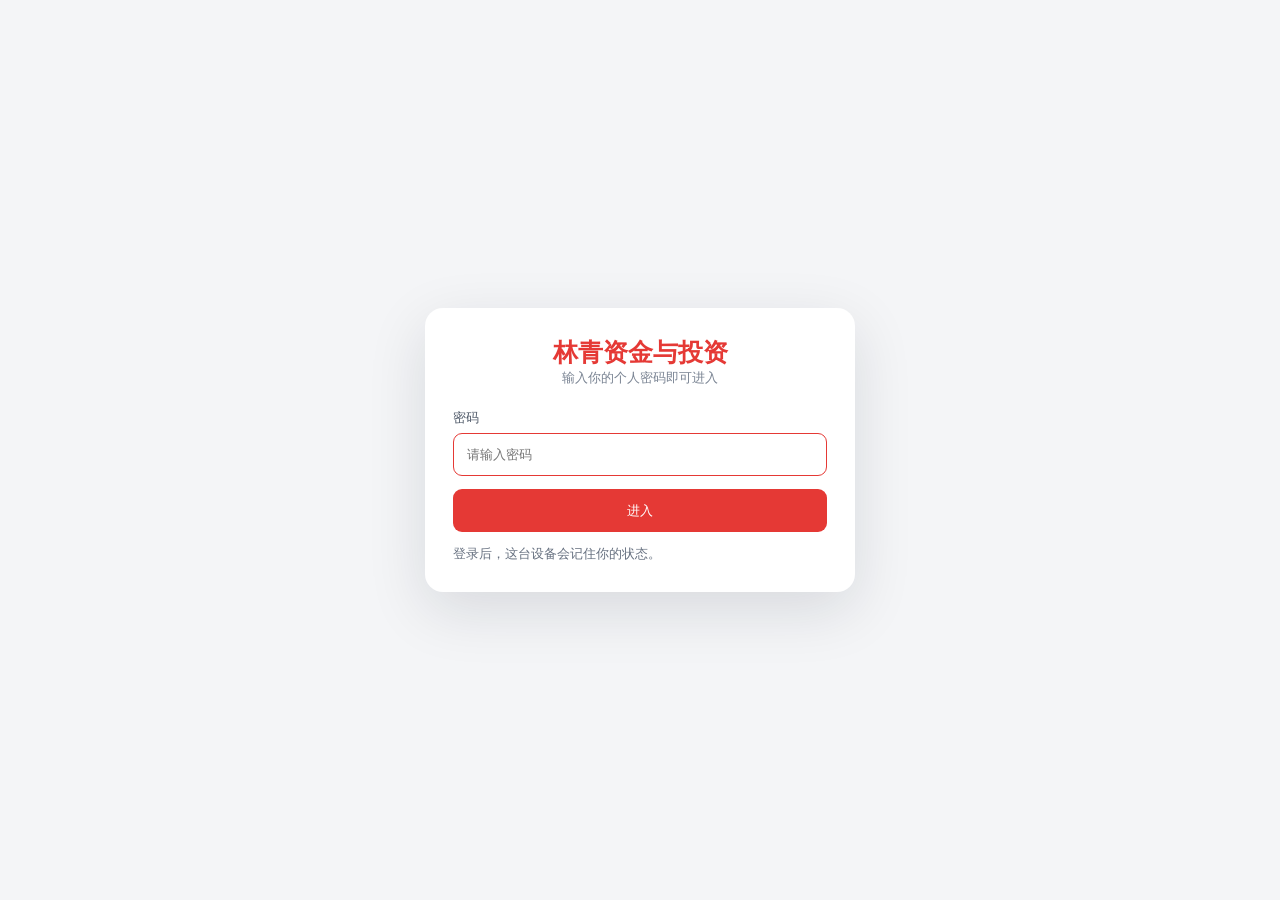
<file: finance.html>
<!DOCTYPE html>
<html lang="zh-CN">
<head>
  <meta name="apple-mobile-web-app-capable" content="yes">
  <meta name="apple-mobile-web-app-status-bar-style" content="default">
  <meta name="apple-mobile-web-app-title" content="资金与投资">
  <meta name="theme-color" content="#e53935">
  <link rel="manifest" href="finance-manifest.webmanifest?v=20260717-28">
  <link rel="icon" href="app-icon.svg" type="image/svg+xml">
  <link rel="apple-touch-icon" href="app-icon.svg">
  <meta charset="UTF-8">
  <meta name="viewport" content="width=device-width, initial-scale=1.0">
  <title>林青资金与投资管理系统</title>
  <link rel="stylesheet" href="style.css?v=20260717-28">
  <link rel="stylesheet" href="finance-system.css?v=20260723-4">
  <link rel="stylesheet" href="supabase-auth.css?v=20260722-1">
</head>
<body class="auth-pending">
  <section id="auth-gate" class="auth-gate" aria-live="polite">
    <div id="auth-card" class="auth-card"><p>正在打开密码入口…</p></div>
  </section>
  <div class="app-shell">
    <header class="topbar">
      <div class="topbar-main">
        <button id="back-button" class="back-button hidden" type="button" aria-label="返回">‹</button>

        <div class="brand-block">
          <h1 id="page-title">林青投资系统</h1>
          <p class="subtitle" id="page-subtitle">打开网页就能查看持仓、现金、计划和下一步动作。</p>
        </div>
        <p class="sync-status sync-status-checking" id="sync-status">检查同步...</p>
      </div>

      <div class="finance-topbar-actions">
        <button id="reset-data-btn" class="topbar-reset" type="button">重置</button>
      </div>
    </header>

    <nav id="finance-module-tabs" class="finance-module-tabs" aria-label="模块页签" hidden></nav>

    <main class="page-content">
      <section id="home-view" class="view is-active">
        <div id="account-list" class="account-stack"></div>
      </section>

      <section id="detail-view" class="view">
        <div id="detail-content"></div>
      </section>

      <section id="funds-view" class="view">
        <div id="funds-content"></div>
      </section>

      <section id="finance-system-view" class="view finance-system-view" aria-live="polite">
        <div id="finance-system-content"></div>
      </section>
    </main>

    <button id="finance-quick-add" class="finance-floating-add" type="button" hidden>＋ 快速记账</button>

    <div class="finance-legacy-nav-bridge" aria-hidden="true">
      <button type="button" data-quick-target="holdings" tabindex="-1"></button>
      <button type="button" data-quick-target="plans" tabindex="-1"></button>
    </div>

    <nav class="quick-actions finance-main-nav" aria-label="资金与投资管理导航">
      <button type="button" data-primary-section="overview"><span>◫</span>总览</button>
      <button type="button" data-primary-section="dreams"><span>♧</span>花园</button>
      <button type="button" data-primary-section="investment"><span>▤</span>股票交易</button>
      <button type="button" data-primary-section="settings"><span>⚙</span>设置</button>
    </nav>
  </div>

  <script src="supabase-auth.js?v=20260722-5"></script>
  <script src="data.js?v=20260723-1"></script>
  <script src="trade-board.js?v=20260723-1"></script>
  <script src="finance-system.js?v=20260723-5"></script>
</body>
</html>
</file>
<file: style.css>
:root {
  --red: #e53935;
  --red-dark: #cf2f2b;
  --red-soft: #fff1f0;
  --green: #169b62;
  --green-soft: #edf8f2;
  --blue: #3276c8;
  --ink: #202124;
  --muted: #8b8f97;
  --line: #eceef1;
  --line-strong: #dfe2e6;
  --soft: #f6f7f8;
  --surface: #fff;
  --summary-label-size: 11px;
  --summary-value-size: 17px;
}

* { box-sizing: border-box; }
html { color-scheme: light; scroll-behavior: smooth; }
body {
  margin: 0;
  min-width: 320px;
  min-height: 100vh;
  color: var(--ink);
  background: #f3f4f5;
  font-family: "PingFang SC", "Microsoft YaHei", "Noto Sans SC", sans-serif;
  font-size: 13px;
  line-height: 1.35;
  -webkit-tap-highlight-color: transparent;
}
button, input, select, textarea { font: inherit; }
button { color: inherit; cursor: pointer; }
input, select, textarea { color: var(--ink); background: #fff; }
input:focus, select:focus, textarea:focus { outline: none; border-color: var(--red) !important; }

.app-shell { width: min(100%, 980px); min-height: 100vh; margin: 0 auto; padding-bottom: calc(62px + env(safe-area-inset-bottom)); background: #fff; }
.topbar {
  position: sticky;
  top: 0;
  z-index: 50;
  display: flex;
  align-items: center;
  min-height: 54px;
  padding: calc(6px + env(safe-area-inset-top)) 12px 6px;
  color: #fff;
  background: var(--red);
}
.topbar-main { display: flex; align-items: center; justify-content: center; width: 100%; min-width: 0; }
.brand-block { min-width: 0; text-align: center; }
#page-title { margin: 0; font-size: 17px; line-height: 1.2; font-weight: 650; }
.subtitle { margin: 2px 0 0; overflow: hidden; color: rgba(255,255,255,.78); font-size: 10px; text-overflow: ellipsis; white-space: nowrap; }
.back-button, .topbar-reset {
  position: absolute;
  border: 0;
  color: #fff;
  background: transparent;
}
.back-button { left: 8px; top: calc(5px + env(safe-area-inset-top)); padding: 0 8px; font-size: 34px; font-weight: 300; line-height: 40px; }
.topbar-reset { right: 10px; top: calc(8px + env(safe-area-inset-top)); padding: 8px 2px; font-size: 12px; }
.sync-status { position: absolute; left: 10px; bottom: 3px; margin: 0; max-width: 90px; overflow: hidden; color: rgba(255,255,255,.7); font-size: 9px; text-overflow: ellipsis; white-space: nowrap; }
.view { display: none; }
.view.is-active { display: block; }

.dashboard-summary { scroll-margin-top: 60px; border-bottom: 8px solid #f3f4f5; background: #fff; }
.summary-title-row { display: flex; align-items: center; justify-content: space-between; height: 36px; padding: 0 12px; border-bottom: 1px solid var(--line); }
.summary-title-row div { display: flex; align-items: baseline; gap: 8px; }
.summary-title-row strong { font-size: 13px; font-weight: 600; }
.summary-title-row div span { color: var(--muted); font-size: 10px; }
.position-badge { padding: 2px 6px; color: #666; background: var(--soft); font-size: 11px; }
.summary-grid { display: grid; grid-template-columns: repeat(5, minmax(0, 1fr)); padding: 10px 12px 12px; }
.summary-cell { min-width: 0; padding: 2px 10px; border-left: 1px solid var(--line); }
.summary-cell:first-child { padding-left: 0; border-left: 0; }
.summary-label, .row-label { display: block; margin-bottom: 5px; color: var(--muted); font-size: var(--summary-label-size); font-weight: 400; }
.summary-cell strong { display: block; overflow: hidden; font-size: var(--summary-value-size); font-weight: 600; line-height: 1.15; text-overflow: ellipsis; white-space: nowrap; }
.summary-edit-cell { margin: 0; }
.summary-edit-cell input { width: 100%; min-width: 0; padding: 0; border: 0; border-bottom: 1px dashed #bbb; border-radius: 0; font-size: var(--summary-value-size); font-weight: 600; }

.holdings-board { scroll-margin-top: 60px; background: #fff; }
.holdings-board-title { display: flex; align-items: center; justify-content: space-between; height: 42px; padding: 0 12px; border-bottom: 1px solid var(--line); }
.holdings-board-title strong { font-size: 16px; }
.holdings-board-title span { color: var(--muted); font-size: 11px; }
.account-group + .account-group { border-top: 8px solid #f3f4f5; }
.account-group-head {
  display: grid;
  grid-template-columns: repeat(5, minmax(0, 1fr)) 32px;
  align-items: center;
  gap: 0;
  min-height: 64px;
  padding: 7px 8px;
  border-bottom: 1px solid var(--line);
  background: #f3f4f5;
}
.account-identity { display: flex; min-width: 0; flex-direction: column; align-items: flex-start; justify-content: center; }
.account-identity strong, .account-identity span { display: block; overflow: hidden; text-overflow: ellipsis; white-space: nowrap; }
.account-identity strong { font-size: var(--summary-value-size); font-weight: 600; }
.account-identity span { margin-top: 2px; color: var(--muted); font-size: 10px; }
.account-position-badge { display: inline-flex !important; align-items: center; width: auto; margin-top: 5px !important; padding: 2px 5px; color: #747a80 !important; background: #e9eaec; font-size: 10px !important; line-height: 1.2; }
.account-add-button { align-self: center; justify-self: end; width: 30px; height: 34px; padding: 0; border: 0; color: #4e5965; background: transparent; font-size: 24px; font-weight: 800; line-height: 34px; text-align: right; }
.account-inline-stat, .account-cash-inline { min-width: 0; margin: 0; padding: 0 4px; text-align: center; }
  .account-group-head .account-inline-stat > span,
  .account-group-head .account-cash-inline > span {
    display: block;
    margin-bottom: 5px;
    color: var(--muted);
    font-family: inherit;
    font-size: var(--summary-label-size);
    font-style: normal;
    font-weight: 400;
    letter-spacing: 0;
    line-height: normal;
  }
  .account-group-head .account-stat-label {
    color: var(--muted) !important;
    font-family: inherit !important;
    font-size: var(--summary-label-size) !important;
    font-style: normal !important;
    font-weight: 400 !important;
    letter-spacing: 0 !important;
    line-height: normal !important;
  }
  .account-group-head .account-inline-stat > strong,
  .account-group-head .account-cash-inline > input {
    min-width: 0;
    margin: 0;
    padding: 0;
    font-family: inherit;
    font-size: var(--summary-value-size);
    font-style: normal;
    font-variant-numeric: tabular-nums;
    font-weight: 600;
    letter-spacing: 0;
    line-height: 1.15;
    text-align: center;
  }
  .account-group-head .account-stat-value {
    display: block;
    font-family: inherit !important;
    font-size: var(--summary-label-size) !important;
    font-style: normal !important;
    font-variant-numeric: tabular-nums !important;
    font-weight: 400 !important;
    letter-spacing: 0 !important;
    line-height: normal !important;
    text-align: center !important;
  }
  .account-cash-value-line { position: relative; display: block; width: 100%; min-width: 0; }
  .account-cash-value-line .account-stat-value { width: 100%; min-width: 0; overflow: hidden; text-align: center !important; text-overflow: ellipsis; white-space: nowrap; }
  .bank-transfer-button { position: absolute; top: 50%; right: 0; width: 20px; height: 20px; padding: 0; border: 1px solid #cfd4d9; border-radius: 2px; color: #56616c; background: #fff; font-size: 10px; font-weight: 600; line-height: 18px; text-align: center; transform: translateY(-50%); }
  .account-group-head .account-inline-stat > strong { display: block; overflow: hidden; text-overflow: ellipsis; white-space: nowrap; }
  .account-group-head .account-cash-inline > input { width: 100%; border: 0; border-bottom: 1px dashed #bbb; border-radius: 0; background: transparent; }

.stock-list-head, .stock-main-line {
  display: grid;
  grid-template-columns: minmax(116px, 1.35fr) minmax(86px, 1fr) minmax(85px, 1fr) minmax(78px, .85fr) minmax(92px, .95fr);
  align-items: center;
  column-gap: 8px;
}
.stock-list-head { height: 30px; padding: 0 12px; color: var(--muted); border-bottom: 1px solid var(--line); font-size: 10px; }
.stock-list-head span:nth-child(n+2) { text-align: right; }
.stock-list-head span:first-child { grid-column: 1 / 3; }
.stock-list-head span:nth-child(2) { grid-column: 3; }
.stock-list-head span:nth-child(3) { grid-column: 4; }
.stock-list-head span:nth-child(4) { grid-column: 5; }
.stock-row { padding: 7px 12px 6px; border-bottom: 1px solid var(--line); }
.stock-main-line { min-height: 36px; }
.stock-main-line > strong { min-width: 0; overflow: hidden; text-align: right; font-size: 13px; text-overflow: ellipsis; white-space: nowrap; }
.stock-identity { display: grid; grid-template-columns: minmax(0, auto) auto; align-items: baseline; justify-content: start; gap: 5px; min-width: 0; padding: 0; border: 0; text-align: left; background: transparent; }
.stock-identity strong { overflow: hidden; color: var(--red-dark); font-size: 14px; font-weight: 600; text-overflow: ellipsis; white-space: nowrap; }
.stock-identity span { color: var(--muted); font-size: 9px; }
.inline-number { display: flex; justify-content: flex-end; align-items: baseline; min-width: 0; }
.inline-number input, .cost-price input { min-width: 0; padding: 1px 2px; border: 0; border-bottom: 1px dashed #c8c8c8; border-radius: 0; text-align: right; font-size: 12px; font-weight: 600; }
.inline-number input { width: 58px; }
.inline-number span { color: var(--muted); font-size: 9px; }
.cost-price { display: grid; justify-items: end; line-height: 1.1; }
.cost-price > span { color: #555; font-size: 11px; }
.cost-price label { display: block; }
.cost-price input { width: 64px; color: var(--red-dark); }
.stock-plan-line { display: grid; grid-template-columns: auto auto minmax(0, 1fr) auto auto; align-items: center; gap: 5px; min-height: 25px; padding-left: 0; }
.state-pill, .plan-source, .pending-count, .type-pill, .record-count { display: inline-flex; align-items: center; min-height: 18px; padding: 1px 5px; font-size: 9px; line-height: 1.2; white-space: nowrap; }
.state-pill { color: #676b72; background: var(--soft); }
.plan-source { color: #a34a00; background: #fff4e9; }
.pending-count { color: var(--muted); }
.next-action-text { min-width: 0; overflow: hidden; color: #9f321e; font-size: 11px; font-weight: 600; text-overflow: ellipsis; white-space: nowrap; }
.detail-link-button { padding: 2px 0 2px 6px; border: 0; color: var(--blue); background: transparent; font-size: 10px; white-space: nowrap; }
.profit-positive { color: var(--red) !important; font-weight: 600; }
.profit-negative { color: var(--green) !important; font-weight: 600; }
.profit-neutral { color: #555; }

.quick-actions {
  position: fixed;
  left: 50%;
  bottom: 0;
  z-index: 60;
  display: grid;
  grid-template-columns: repeat(3, 1fr);
  width: min(100%, 980px);
  min-height: calc(54px + env(safe-area-inset-bottom));
  padding-bottom: env(safe-area-inset-bottom);
  border-top: 1px solid var(--line-strong);
  background: rgba(255,255,255,.97);
  transform: translateX(-50%);
  backdrop-filter: blur(12px);
}
.quick-actions button { display: flex; flex-direction: column; align-items: center; justify-content: center; gap: 1px; min-width: 0; padding: 5px 2px; border: 0; color: #555; background: transparent; font-size: 9px; }
.quick-actions button span { color: #333; font-size: 17px; line-height: 1.1; }
.quick-actions button:nth-child(2), .quick-actions button:nth-child(2) span { color: var(--red); }

.detail-shell { background: #f3f4f5; }
.detail-overview, .detail-panel-block { background: #fff; }
.detail-overview { padding: 10px 12px 8px; border-bottom: 8px solid #f3f4f5; }
.detail-overview-head, .section-head.compact, .editor-card-head { display: flex; align-items: center; justify-content: space-between; gap: 10px; }
.detail-overview-head.detail-controls-only { justify-content: flex-end; min-height: 30px; }
.detail-name { font-size: 18px; font-weight: 650; }
.detail-code, .detail-save, .section-head p { color: var(--muted); font-size: 10px; }
.detail-hero-grid { display: grid; grid-template-columns: repeat(6, minmax(0, 1fr)); margin-top: 8px; border-top: 1px solid var(--line); border-bottom: 1px solid var(--line); }
.detail-hero-card { min-width: 0; min-height: 48px; padding: 7px 8px; border-left: 1px solid var(--line); }
.detail-hero-card:first-child { border-left: 0; }
.detail-hero-card > span { display: block; margin-bottom: 4px; color: var(--muted); font-size: 9px; }
.detail-hero-card strong { display: block; overflow: hidden; font-size: 13px; text-overflow: ellipsis; white-space: nowrap; }
.detail-hero-card input { width: 100%; min-width: 0; padding: 0; border: 0; border-bottom: 1px dashed #bbb; border-radius: 0; font-size: 12px; font-weight: 600; }
.detail-next-bar { display: flex; align-items: center; gap: 7px; min-height: 31px; padding-top: 6px; }
.detail-next-bar .row-label { margin: 0; }
.detail-next-bar strong { color: #a33a20; font-size: 12px; }
.detail-tab-bar { position: sticky; top: calc(54px + env(safe-area-inset-top)); z-index: 30; display: grid; grid-template-columns: repeat(3, 1fr); height: 39px; border-bottom: 1px solid var(--line); background: #fff; }
.tab-switch { position: relative; border: 0; color: #666; background: #fff; font-size: 12px; }
.tab-switch.is-active { color: var(--red); font-weight: 600; }
.tab-switch.is-active::after { position: absolute; right: 27%; bottom: 0; left: 27%; height: 2px; background: var(--red); content: ""; }
.detail-panel-block { padding: 10px 12px 14px; }
.section-head { margin-bottom: 8px; }
.section-head h3 { margin: 0; font-size: 14px; }
.section-head p { margin: 2px 0 0; }
.inline-add-button, .ghost-delete { padding: 3px 7px; border: 1px solid var(--line-strong); border-radius: 2px; color: #555; background: #fff; font-size: 10px; }
.detail-mini-summary { display: grid; grid-template-columns: repeat(5, 1fr); margin: 8px 0; padding: 7px 0; border-top: 1px solid var(--line); border-bottom: 1px solid var(--line); }
.detail-mini-summary .summary-cell strong { font-size: 13px; }
.record-list { display: grid; gap: 7px; }
.editor-card { padding: 8px; border: 1px solid var(--line); background: #fff; }
.editor-card-head { min-height: 23px; margin-bottom: 6px; }
.plan-title-block { display: flex; align-items: center; gap: 6px; }
.plan-title-block strong { font-size: 12px; }
.type-pill { color: var(--blue); background: #eef5fd; }
.editor-grid { display: grid; gap: 6px; }
.editor-grid.two { grid-template-columns: repeat(4, minmax(0, 1fr)); }
.editor-field, .editor-stat, .strategy-field, .strategy-note { display: grid; gap: 3px; min-width: 0; }
.editor-field.full { grid-column: 1 / -1; }
.editor-field span, .editor-stat span, .strategy-field > span, .strategy-note > span { color: var(--muted); font-size: 9px; }
.editor-field input, .editor-field select, .strategy-field textarea { width: 100%; min-width: 0; min-height: 29px; padding: 4px 6px; border: 1px solid var(--line-strong); border-radius: 2px; }
.editor-stat { align-content: center; min-height: 29px; padding: 4px 6px; background: var(--soft); }
.editor-stat strong { overflow: hidden; font-size: 11px; text-overflow: ellipsis; white-space: nowrap; }
.plan-group + .plan-group, .execution-section { margin-top: 14px; padding-top: 12px; border-top: 1px solid var(--line); }
.empty-note { padding: 10px 4px; color: var(--muted); font-size: 11px; }
.strategy-field textarea { min-height: 280px; padding: 9px; line-height: 1.6; resize: vertical; }
.strategy-note { margin-top: 8px; padding: 8px; border-left: 2px solid var(--line-strong); background: var(--soft); }
.strategy-note p { margin: 2px 0 0; white-space: pre-wrap; }
.record-count { color: var(--muted); background: var(--soft); }
.execution-list { display: grid; gap: 0; border-top: 1px solid var(--line); }
.execution-row { display: grid; grid-template-columns: 24px 58px repeat(3, minmax(70px, .8fr)) minmax(100px, 1.4fr) 72px; align-items: center; gap: 7px; min-height: 42px; padding: 5px 0; border-bottom: 1px solid var(--line); font-size: 10px; }
.execution-row.completed { grid-template-columns: 24px 65px repeat(6, minmax(68px, .8fr)) minmax(90px, 1fr); }
.execution-row small { display: block; color: var(--muted); font-size: 8px; }
.execution-index { color: var(--muted); text-align: center; }
.execution-note { overflow: hidden; color: #666; text-overflow: ellipsis; white-space: nowrap; }
.execution-status { color: #a34a00; }
.hidden { display: none !important; }

@media (max-width: 700px) {
  .summary-grid { grid-template-columns: repeat(3, 1fr); row-gap: 10px; }
  .summary-cell:nth-child(4) { padding-left: 0; border-left: 0; }
  .account-group-head { grid-template-columns: repeat(5, minmax(0, 1fr)) 30px; gap: 0; padding-right: 6px; padding-left: 6px; }
  .account-inline-stat, .account-cash-inline { display: block; }
  .account-identity strong { font-size: var(--summary-value-size); }
  .account-inline-stat span, .account-cash-inline span { font-size: var(--summary-label-size); }
  .account-inline-stat strong, .account-cash-inline input { font-size: var(--summary-value-size); }
  .stock-list-head, .stock-main-line { grid-template-columns: minmax(92px, 1.2fr) minmax(72px, .9fr) minmax(72px, .9fr) minmax(64px, .75fr) minmax(70px, .8fr); column-gap: 4px; }
  .stock-row { padding-right: 8px; padding-left: 8px; }
  .stock-list-head { padding-right: 8px; padding-left: 8px; }
  .stock-identity { grid-template-columns: minmax(0, auto); gap: 0; }
  .stock-identity span { display: none; }
  .stock-main-line > strong { font-size: 12px; }
  .inline-number input { width: 48px; }
  .cost-price input { width: 56px; }
  .detail-hero-grid { grid-template-columns: repeat(3, 1fr); }
  .detail-hero-card:nth-child(4) { border-left: 0; }
  .editor-grid.two { grid-template-columns: repeat(2, minmax(0, 1fr)); }
  .execution-row, .execution-row.completed { grid-template-columns: 22px 58px repeat(2, minmax(0, 1fr)); }
  .execution-row > *:nth-child(n+7), .execution-row.completed > *:nth-child(n+7) { display: none; }
}

@media (max-width: 430px) {
  :root { --summary-value-size: 14px; }
  body { font-size: 12px; }
  .summary-grid { padding-right: 9px; padding-left: 9px; }
  .summary-cell { padding-right: 7px; padding-left: 7px; }
  .summary-cell strong, .summary-edit-cell input { font-size: var(--summary-value-size); }
  .account-group-head { padding-right: 5px; padding-left: 5px; }
  .stock-list-head, .stock-main-line { grid-template-columns: minmax(76px, 1.1fr) minmax(68px, .9fr) minmax(68px, .9fr) minmax(58px, .7fr) minmax(62px, .75fr); }
  .stock-identity strong { font-size: 13px; }
  .stock-main-line > strong { font-size: 11px; }
  .inline-number input { width: 43px; font-size: 11px; }
  .cost-price input { width: 51px; font-size: 11px; }
  .stock-plan-line { grid-template-columns: auto auto minmax(0, 1fr) auto; }
  .pending-count { display: none; }
  .detail-link-button { font-size: 9px; }
  .detail-mini-summary { grid-template-columns: repeat(3, 1fr); row-gap: 8px; }
  .detail-mini-summary .summary-cell:nth-child(4) { padding-left: 0; border-left: 0; }
}

/* Excel-style trading board */
.portfolio-grid {
  display: grid;
  grid-template-columns: repeat(5, minmax(0, 1fr));
  align-items: stretch;
  gap: 0;
}

.portfolio-table-head {
  min-height: 31px;
  padding: 0 8px;
  border-bottom: 1px solid var(--line);
  color: var(--muted);
  font-size: 10px;
}

.portfolio-table-head span {
  display: flex;
  align-items: center;
  justify-content: flex-end;
  min-width: 0;
  padding: 0 3px;
  text-align: right;
}

.portfolio-table-head span:first-child { justify-content: flex-start; text-align: left; }
.portfolio-table-head span:nth-child(2), .portfolio-table-head span:nth-child(3) { justify-content: center; text-align: center; }
.portfolio-table-head span:nth-child(4),
.portfolio-table-head span:nth-child(5) { justify-content: center; text-align: center; }
.portfolio-stock { padding: 5px 8px 4px; border-bottom: 1px solid var(--line); touch-action: pan-y; }
.portfolio-values { min-height: 45px; }
.portfolio-name {
  display: flex;
  flex-direction: column;
  align-items: flex-start;
  justify-content: center;
  min-width: 0;
  padding: 2px 3px;
  border: 0;
  background: transparent;
  text-align: left;
}
.portfolio-name strong { width: 100%; overflow: hidden; color: var(--red-dark); font-size: 11px; text-overflow: ellipsis; white-space: nowrap; }
.portfolio-name span { margin-top: 3px; color: var(--muted); font-size: 9px; }
.two-line-number, .portfolio-next {
  display: flex;
  flex-direction: column;
  align-items: flex-end;
  justify-content: center;
  min-width: 0;
  padding: 2px 3px;
  text-align: right;
}
.two-line-number strong { width: 100%; overflow: hidden; font-size: 11px; text-overflow: ellipsis; white-space: nowrap; }
.two-line-number span, .two-line-number label { display: block; width: 100%; margin-top: 3px; color: #62666d; font-size: 9px; }
.two-line-number input { width: 100%; min-width: 0; padding: 0; border: 0; border-bottom: 1px dashed #c7c9cc; border-radius: 0; color: var(--red-dark); background: transparent; text-align: right; font-size: 9px; }
.portfolio-pnl, .portfolio-shares { align-items: center; text-align: center; }
.portfolio-pnl strong, .portfolio-pnl span, .portfolio-shares strong { text-align: center; }
.portfolio-shares { justify-content: center; }
.portfolio-cost-price { align-items: center; text-align: center; }
.portfolio-cost-price label { width: 100%; }
.portfolio-cost-price strong, .portfolio-cost-price input { text-align: center; }
.portfolio-values .portfolio-cost-price strong,
.portfolio-values .portfolio-cost-price input { min-height: 15px; margin: 0; font-family: inherit; font-size: 11px; font-weight: 600; line-height: 15px; }
.portfolio-next-cell {
  display: grid;
  grid-template-columns: 26px minmax(0, 1fr) auto;
  align-items: center;
  min-width: 0;
  margin-left: 4px;
  padding: 3px 5px;
  border: 0;
  text-align: left;
}
.portfolio-next-cell span { min-width: 0; font-size: 9px; font-weight: 700; text-align: left; }
.portfolio-next-cell strong { min-width: 0; overflow: hidden; color: #5f6871; font-size: 9px; font-weight: 500; text-align: center; text-overflow: ellipsis; white-space: nowrap; }
.portfolio-next-cell em { color: #5f6871; font-size: 8px; font-style: normal; text-align: right; white-space: nowrap; }
.portfolio-next-cell.next-buy { color: #2f6da5; background: #edf6ff; }
.portfolio-next-cell.next-sell { color: #287a55; background: #edf8f2; }
.portfolio-next-cell.next-none { color: #858a90; background: #f5f6f7; }

.modal-open { overflow: hidden; }
.stock-modal-backdrop { position: fixed; z-index: 100; inset: 0; display: flex; align-items: center; justify-content: center; padding: 16px; background: rgba(24, 27, 31, .38); }
.stock-modal { width: min(440px, 100%); padding: 0; border: 1px solid var(--line-strong); background: #fff; box-shadow: 0 10px 32px rgba(0, 0, 0, .16); }
.stock-modal-title { display: flex; align-items: center; justify-content: space-between; height: 42px; padding: 0 12px; border-bottom: 1px solid var(--line); }
.stock-modal-title strong { font-size: 15px; }
.stock-modal-title button { width: 30px; height: 30px; padding: 0; border: 0; color: #777; background: transparent; font-size: 22px; }
.stock-modal-grid { display: grid; grid-template-columns: repeat(2, minmax(0, 1fr)); gap: 10px; padding: 12px; }
.stock-modal-grid label { min-width: 0; }
.stock-modal-grid span { display: block; margin-bottom: 4px; color: var(--muted); font-size: 11px; }
.stock-modal-grid input, .stock-modal-grid select { width: 100%; min-width: 0; height: 34px; padding: 5px 7px; border: 1px solid var(--line-strong); border-radius: 0; background: #fff; font: inherit; }
.stock-modal-wide { grid-column: 1 / -1; }
.stock-modal-actions { display: flex; justify-content: flex-end; gap: 8px; padding: 10px 12px; border-top: 1px solid var(--line); }
.stock-modal-actions button { min-width: 72px; height: 32px; border: 1px solid #cbd2da; border-radius: 0; color: #48515b; background: #fff; }
.stock-modal-actions button[type="submit"] { border-color: #d33a35; color: #fff; background: var(--red); }
.bank-transfer-balance { display: flex; align-items: center; justify-content: space-between; padding: 10px 12px; border-bottom: 1px solid var(--line); background: #f7f8f9; }
.bank-transfer-balance span { color: var(--muted); font-size: 11px; }
.bank-transfer-balance strong { font-size: 15px; font-weight: 600; }
.bank-transfer-grid { grid-template-columns: 110px minmax(0, 1fr); }
.portfolio-next { align-items: flex-end; padding-left: 5px; border-left: 1px solid #f1f2f3; text-align: right; }
.portfolio-next span { width: 100%; overflow: hidden; color: #a4651a; font-size: 8px; text-overflow: ellipsis; white-space: nowrap; }
.portfolio-next strong { display: -webkit-box; margin-top: 2px; overflow: hidden; color: #8f331f; font-size: 9px; font-weight: 600; line-height: 1.25; -webkit-box-orient: vertical; -webkit-line-clamp: 2; }
.two-line-number.profit-positive span { color: var(--red) !important; }
.two-line-number.profit-negative span { color: var(--green) !important; }
.portfolio-values .portfolio-name strong,
.portfolio-values .two-line-number strong,
.portfolio-values .portfolio-next strong {
  min-height: 15px;
  margin: 0;
  font-family: inherit;
  font-size: 11px;
  font-weight: 600;
  line-height: 15px;
}
.portfolio-values .portfolio-name span,
.portfolio-values .two-line-number span,
.portfolio-values .two-line-number label,
.portfolio-values .two-line-number input {
  min-height: 14px;
  margin-top: 2px;
  font-family: inherit;
  font-size: 9px;
  font-weight: 500;
  line-height: 14px;
}
.portfolio-values .portfolio-next span {
  min-height: 15px;
  margin: 0;
  font-family: inherit;
  font-size: 11px;
  font-weight: 600;
  line-height: 15px;
}
.portfolio-values .portfolio-next strong {
  min-height: 14px;
  margin-top: 2px;
  font-size: 9px;
  font-weight: 500;
  line-height: 14px;
}
.portfolio-values .portfolio-cost-price {
  display: flex;
  align-items: center;
  justify-content: center;
  padding-right: 3px;
  padding-left: 3px;
  text-align: center;
}
.portfolio-cost-stack {
  display: grid;
  grid-template-rows: 21px 21px;
  align-items: center;
  width: 100%;
  margin: 0;
}
.portfolio-cost-stack > strong,
.portfolio-cost-stack input {
  display: block;
  width: 100%;
  height: 21px;
  min-height: 21px;
  padding: 0;
  margin-top: 0;
  font-family: inherit;
  font-size: 12px;
  font-variant-numeric: tabular-nums;
  font-weight: 600;
  line-height: 21px;
  text-align: center;
}
.portfolio-cost-stack > label { display: block; width: 100%; margin: 0; }
.portfolio-cost-stack input {
  appearance: textfield;
  -moz-appearance: textfield;
}
.portfolio-cost-stack input::-webkit-inner-spin-button,
.portfolio-cost-stack input::-webkit-outer-spin-button {
  margin: 0;
  appearance: none;
  -webkit-appearance: none;
}
.portfolio-actions { min-height: 25px; margin-top: 1px; }
.portfolio-actions button { display: grid; grid-template-columns: 18px minmax(0, 1fr) auto; align-items: center; gap: 2px; width: calc(100% - 3px); min-width: 0; padding: 2px 4px; border: 0; color: var(--blue); background: #f2f6fb; font-size: 9px; white-space: nowrap; }
.portfolio-actions button span { min-width: 0; font-weight: 700; text-align: left; }
.portfolio-actions button strong { min-width: 0; overflow: hidden; color: #70757c; font-size: 8px; font-weight: 500; text-align: center; text-overflow: ellipsis; white-space: nowrap; }
.portfolio-actions button em { color: #70757c; font-size: 8px; font-style: normal; text-align: right; }
.portfolio-actions button:nth-child(2) { color: var(--red-dark); background: var(--red-soft); }
.portfolio-actions button:nth-child(3) { color: #82600b; background: #fbf6e8; }
.portfolio-actions button:last-child { color: #555; background: var(--soft); }
.portfolio-actions button:last-child strong { color: #8f331f; }
.portfolio-actions .portfolio-next-action { display: flex; justify-content: center; }

.detail-quote-grid { display: grid; grid-template-columns: repeat(6, minmax(0, 1fr)); margin-top: 8px; border-top: 1px solid var(--line); border-bottom: 1px solid var(--line); }
.quote-cell { min-width: 0; min-height: 47px; padding: 7px 7px; border-left: 1px solid var(--line); }
.quote-cell:first-child { border-left: 0; }
.quote-cell span { display: block; margin-bottom: 4px; color: var(--muted); font-size: 9px; }
.quote-cell strong { display: block; overflow: hidden; font-size: 12px; text-overflow: ellipsis; white-space: nowrap; }
.quote-cell input { width: 100%; min-width: 0; padding: 0; border: 0; border-bottom: 1px dashed #bbb; border-radius: 0; font-size: 12px; font-weight: 600; }
.detail-name small { color: var(--muted); font-size: 10px; font-weight: 400; }
.detail-next-line { display: flex; align-items: center; gap: 6px; min-height: 31px; padding-top: 5px; }
.detail-next-line > span { color: var(--muted); font-size: 10px; }
.detail-next-line em { padding: 1px 5px; color: #9d621e; background: #fff4e8; font-size: 9px; font-style: normal; }
.detail-next-line strong { overflow: hidden; color: #8f331f; font-size: 11px; text-overflow: ellipsis; white-space: nowrap; }
.detail-tab-bar { grid-template-columns: repeat(4, minmax(0, 1fr)); }

.detail-tab-content { min-height: 55vh; background: #f3f4f5; }
.sheet-section { padding: 10px 10px 12px; border-bottom: 8px solid #f3f4f5; background: #fff; }
.sheet-title { display: flex; align-items: center; justify-content: space-between; gap: 10px; min-height: 33px; margin-bottom: 7px; }
.sheet-title h3 { margin: 0; font-size: 13px; }
.sheet-title p { margin: 2px 0 0; color: var(--muted); font-size: 9px; }
.sheet-add { padding: 3px 7px; border: 1px solid #b8c9dd; border-radius: 2px; color: #326cae; background: #f5f9fe; font-size: 9px; white-space: nowrap; }
.history-count { padding: 2px 6px; color: var(--muted); background: var(--soft); font-size: 9px; }
.excel-table { width: 100%; border-top: 1px solid #d9dde2; border-left: 1px solid #d9dde2; }
.excel-head, .excel-row { display: grid; }
.excel-head { min-height: 27px; color: #666; background: #f5f6f7; font-size: 9px; font-weight: 600; }
.excel-head span { display: flex; align-items: center; justify-content: center; min-width: 0; padding: 3px; border-right: 1px solid #d9dde2; border-bottom: 1px solid #d9dde2; text-align: center; }
.excel-row { min-height: 35px; background: #fff; }
.excel-row.is-selected-operation { background: #eaf4ff; }
.excel-row.is-completed-record { border-color: #cfe5d8; background: #edf8f2; }
.excel-cell { display: flex; flex-direction: column; justify-content: center; min-width: 0; padding: 3px; border-right: 1px solid #d9dde2; border-bottom: 1px solid #d9dde2; }
.excel-cell input, .excel-cell select { width: 100%; min-width: 0; min-height: 25px; padding: 2px 3px; border: 1px solid transparent; border-radius: 0; background: rgba(255,255,255,.72); font-size: 10px; text-align: right; }
.excel-cell select { text-align: left; }
.excel-cell input:hover, .excel-cell select:hover { border-color: #c9d0d8; }
.excel-text, .excel-calc { align-items: flex-end; text-align: right; }
.excel-text strong, .excel-calc strong { width: 100%; overflow: hidden; font-size: 10px; text-overflow: ellipsis; white-space: nowrap; }
.cell-label { display: none; }
.delete-cell { align-items: center; }
.delete-cell button { width: 20px; height: 20px; padding: 0; border: 0; color: #a0a3a8; background: transparent; font-size: 15px; }
.sheet-empty { padding: 12px; border-right: 1px solid #d9dde2; border-bottom: 1px solid #d9dde2; color: var(--muted); font-size: 10px; text-align: center; }
.buy-sheet .excel-head, .buy-sheet .excel-row { grid-template-columns: 82px 38px 68px 58px 86px 78px 66px 88px 26px; }
.add-sheet .excel-head, .add-sheet .excel-row { grid-template-columns: 78px 38px 72px 58px 86px 105px 90px minmax(100px, 1fr) 26px; }
.sell-sheet .excel-head, .sell-sheet .excel-row { grid-template-columns: 70px 34px 60px 62px 68px 62px 76px 76px 82px minmax(90px, 1fr) 25px; }
.trade-plan-sheet .excel-head, .trade-plan-sheet .excel-row { grid-template-columns: 95px 38px 82px 62px 82px minmax(90px, 1fr) 26px; }
.trade-actual-sheet .excel-head, .trade-actual-sheet .excel-row { grid-template-columns: minmax(85px, 1fr) 70px 92px 70px 92px minmax(100px, 1fr); }
.trade-history-sheet .excel-head, .trade-history-sheet .excel-row { grid-template-columns: 45px 75px 1fr .8fr 1fr 1.15fr; }
.strategy-sheet textarea { width: 100%; min-height: 310px; padding: 10px; border: 1px solid #d9dde2; border-radius: 0; line-height: 1.65; resize: vertical; }
.strategy-reference { margin-top: 8px; padding: 8px 9px; border-left: 2px solid #c5ccd4; background: #f7f8f9; }
.strategy-reference strong { font-size: 10px; }
.strategy-reference p { margin: 3px 0 0; color: #555; font-size: 10px; line-height: 1.55; white-space: pre-wrap; }

@media (max-width: 760px) {
  .account-group-head { grid-template-columns: repeat(6, minmax(0, 1fr)); }
  .account-total, .account-market { display: block; }
  .account-cash-inline { display: block; }
  .detail-quote-grid { grid-template-columns: repeat(3, minmax(0, 1fr)); }
  .quote-cell:nth-child(4) { border-left: 0; }
  .sheet-section { padding-right: 0; padding-left: 0; }
  .sheet-title { padding-right: 8px; padding-left: 8px; }
  .excel-table {
    overflow-x: auto;
    overflow-y: hidden;
    border-left: 0;
    background: #fff;
    overscroll-behavior-x: contain;
    -webkit-overflow-scrolling: touch;
  }
  .excel-head { display: grid; }
  .cell-label { display: none; }
  .excel-row { position: relative; border-bottom: 0; }
  .excel-cell { min-height: 36px; padding: 3px; }
  .excel-cell input, .excel-cell select { min-height: 25px; padding: 2px 3px; font-size: 10px; }
  .excel-text strong, .excel-calc strong { font-size: 10px; }
  .delete-cell { position: static; width: auto; min-height: 36px; padding: 3px; border-right: 1px solid #d9dde2; border-bottom: 1px solid #d9dde2; }
  .delete-cell button { width: 20px; height: 20px; font-size: 13px; }

  .buy-sheet .excel-head, .buy-sheet .excel-row { width: 700px; grid-template-columns: 88px 42px 72px 64px 92px 88px 76px 94px 28px; }
  .add-sheet .excel-head, .add-sheet .excel-row { width: 820px; grid-template-columns: 84px 42px 76px 64px 92px 112px 96px 124px 30px; }
  .sell-sheet .excel-head, .sell-sheet .excel-row { width: 880px; grid-template-columns: 78px 40px 68px 72px 76px 70px 84px 84px 90px 136px 30px; }
  .trade-plan-sheet .excel-head, .trade-plan-sheet .excel-row { width: 620px; grid-template-columns: 108px 42px 88px 68px 88px 116px 30px; }
  .trade-actual-sheet .excel-head, .trade-actual-sheet .excel-row { width: 650px; grid-template-columns: 108px 76px 100px 72px 100px 194px; }
  .trade-history-sheet .excel-head, .trade-history-sheet .excel-row { width: 590px; grid-template-columns: 50px 82px 104px 74px 104px 176px; }

  .excel-head span:first-child,
  .excel-row .excel-cell:first-child {
    position: sticky;
    left: 0;
    z-index: 3;
    background: #fff;
    box-shadow: 1px 0 0 #d9dde2;
  }
  .excel-head span:first-child { z-index: 5; background: #f5f6f7; }
  .excel-head span:nth-child(2),
  .excel-row .excel-cell:nth-child(2) {
    position: sticky;
    z-index: 3;
    background: #fff;
    box-shadow: 1px 0 0 #d9dde2;
  }
  .excel-head span:nth-child(2) { z-index: 5; background: #f5f6f7; }
  .buy-sheet .excel-head span:nth-child(2), .buy-sheet .excel-row .excel-cell:nth-child(2) { left: 88px; }
  .add-sheet .excel-head span:nth-child(2), .add-sheet .excel-row .excel-cell:nth-child(2) { left: 84px; }
  .sell-sheet .excel-head span:nth-child(2), .sell-sheet .excel-row .excel-cell:nth-child(2) { left: 78px; }
  .trade-plan-sheet .excel-head span:nth-child(2), .trade-plan-sheet .excel-row .excel-cell:nth-child(2) { left: 108px; }
  .trade-actual-sheet .excel-head span:nth-child(2), .trade-actual-sheet .excel-row .excel-cell:nth-child(2) { left: 108px; }
  .trade-history-sheet .excel-head span:nth-child(2), .trade-history-sheet .excel-row .excel-cell:nth-child(2) { left: 50px; }
  .excel-row.is-selected-operation .excel-cell:first-child,
  .excel-row.is-selected-operation .excel-cell:nth-child(2) { background: #eaf4ff; }
}

@media (max-width: 430px) {
  .portfolio-table-head, .portfolio-stock { padding-right: 5px; padding-left: 5px; }
  .portfolio-grid { grid-template-columns: repeat(5, minmax(0, 1fr)); }
  .portfolio-table-head span { padding: 0 2px; font-size: 9px; }
  .portfolio-name, .two-line-number { padding-right: 2px; padding-left: 2px; }
  .portfolio-name strong { font-size: 10px; }
  .two-line-number strong { font-size: 10px; }
  .portfolio-values .portfolio-name strong,
  .portfolio-values .two-line-number strong,
  .portfolio-values .portfolio-next strong { font-size: 10px; }
  .portfolio-values .portfolio-name span,
  .portfolio-values .two-line-number span,
  .portfolio-values .two-line-number label,
  .portfolio-values .two-line-number input { font-size: 9px; }
  .portfolio-values .portfolio-next span { font-size: 10px; }
  .portfolio-values .portfolio-next strong { font-size: 9px; }
  .portfolio-values .portfolio-cost-price strong,
  .portfolio-values .portfolio-cost-price input { height: 19px; min-height: 19px; font-size: 11px; font-weight: 600; line-height: 19px; text-align: center; }
  .portfolio-cost-stack { grid-template-rows: 19px 19px; }
  .portfolio-next { padding-left: 3px; }
  .portfolio-next-cell { grid-template-columns: 22px minmax(0, 1fr) auto; margin-left: 2px; padding-right: 2px; padding-left: 3px; }
  .portfolio-next-cell span { font-size: 8px; }
  .portfolio-next-cell strong { font-size: 8px; }
  .portfolio-next-cell em { font-size: 7px; }
  .portfolio-actions button { padding-right: 3px; padding-left: 3px; }
  .detail-tab-bar { top: calc(54px + env(safe-area-inset-top)); }
  .tab-switch { padding: 0 2px; font-size: 10px; }
  .sheet-section { padding-right: 0; padding-left: 0; }
}

/* Mobile plan notebook: keep spreadsheet logic without horizontal tables */
.mobile-plan-list { display: none; }
.strategy-type-select {
  display: grid;
  justify-items: end;
  gap: 2px;
  color: var(--muted);
  font-size: 8px;
}
.strategy-type-select select {
  min-height: 26px;
  padding: 2px 22px 2px 6px;
  border: 1px solid #d4d8dd;
  border-radius: 2px;
  color: #34373b;
  background: #fff;
  font-size: 10px;
}
.next-action-card {
  min-height: 55px;
  margin-top: 6px;
  padding: 7px 8px;
  border: 1px solid #edd9c5;
  background: #fff9f2;
}
.next-action-title, .next-action-meta { display: flex; align-items: center; justify-content: space-between; gap: 8px; }
.next-action-title span { color: #8b725c; font-size: 9px; }
.next-action-title em { padding: 1px 5px; color: #9d621e; background: #ffecd8; font-size: 8px; font-style: normal; }
.next-action-card > strong { display: block; margin: 4px 0; color: #8f331f; font-size: 12px; }
.next-action-meta { color: #8b8178; font-size: 8px; }
.next-actions-panel { margin-top: 6px; border: 1px solid #edd9c5; background: #fffaf5; }
.next-actions-title { padding: 5px 8px; border-bottom: 1px solid #f0dfcf; color: #8b725c; font-size: 9px; }
.next-action-row { display: grid; grid-template-columns: minmax(0, 1fr) auto; align-items: center; gap: 8px; min-height: 34px; padding: 5px 8px; border-bottom: 1px solid #f2e7dc; }
.next-action-row:last-child { border-bottom: 0; }
.next-action-main { display: flex; align-items: center; gap: 7px; min-width: 0; }
.next-action-main em { flex: 0 0 31px; padding: 1px 4px; color: #9d621e; background: #ffecd8; font-size: 8px; font-style: normal; text-align: center; }
.next-action-main strong { min-width: 0; overflow: hidden; color: #8f331f; font-size: 11px; text-overflow: ellipsis; white-space: nowrap; }
.next-action-row .next-action-meta { display: flex; align-items: center; justify-content: flex-end; gap: 12px; color: #8b8178; white-space: nowrap; }

.plan-accordion { scroll-margin-top: 54px; border-bottom: 6px solid #f3f4f5; background: #fff; }
.accordion-summary { display: flex; align-items: center; justify-content: space-between; min-height: 41px; padding: 7px 10px; border-bottom: 1px solid transparent; cursor: pointer; list-style: none; }
.accordion-summary::-webkit-details-marker { display: none; }
.accordion-summary > div { min-width: 0; }
.accordion-summary strong { display: block; font-size: 12px; }
.accordion-summary span { display: block; margin-top: 2px; overflow: hidden; color: var(--muted); font-size: 8px; text-overflow: ellipsis; white-space: nowrap; }
.accordion-summary-actions { display: flex; flex: 0 0 auto; align-items: center; gap: 8px; }
.accordion-summary-actions > b { color: #8c9198; font-size: 9px; font-weight: 500; }
.accordion-summary-actions > b::after { display: inline-block; margin-left: 5px; content: "›"; font-size: 14px; transform: rotate(0); transition: transform .15s; }
.accordion-summary .summary-add { min-height: 25px; margin: 0; padding: 2px 7px; font-size: 9px; }
.accordion-summary .secondary-add { color: #4c647c; border-color: #cbd5df; background: #f7f9fb; }
.plan-accordion[open] .accordion-summary { border-bottom-color: var(--line); }
.plan-accordion[open] .accordion-summary-actions > b::after { transform: rotate(90deg); }
.accordion-body { position: relative; padding: 7px 8px 9px; }
.accordion-body > .sheet-add { display: block; margin: 0 0 6px auto; }

@media (max-width: 1200px) {
  html, body, .app-shell, .detail-page, .planbook-content { max-width: 100%; overflow-x: hidden; }
  .desktop-plan-table { display: none !important; }
  .mobile-plan-list { display: grid; gap: 6px; }
  .detail-tab-content { min-height: 0; }
  .detail-topbar { gap: 6px; }
  .detail-topbar .detail-name { min-width: 0; }
  .detail-topbar .detail-name h2 { overflow: hidden; text-overflow: ellipsis; white-space: nowrap; }
  .detail-quote-grid { margin-top: 6px; }
  .quote-cell { min-height: 43px; padding: 5px 6px; }
  .quote-cell span { margin-bottom: 3px; font-size: 8px; }
  .quote-cell strong, .quote-cell input { font-size: 11px; }
  .next-action-card { margin: 6px 8px 0; }
  .next-actions-panel { margin: 6px 8px 0; }
  .sheet-section { padding: 8px; border-bottom-width: 6px; }
  .sheet-title { min-height: 28px; margin-bottom: 5px; padding: 0; }
  .sheet-title h3 { font-size: 12px; }
  .sheet-title p { font-size: 8px; line-height: 1.35; }
  .sheet-add { padding: 2px 6px; font-size: 9px; }
  .history-count { font-size: 8px; }

  .mobile-plan-card {
    position: relative;
    min-width: 0;
    padding: 6px 7px 7px;
    border: 1px solid #dfe2e6;
    border-radius: 2px;
    background: #fff;
    box-shadow: none;
  }
  .mobile-plan-card.is-selected-operation { border-color: #bad6f2; background: #edf6ff; }
  .mobile-plan-card.is-completed-operation, .mobile-plan-card.is-completed-record { border-color: #cfe5d8; background: #edf8f2; }
  .actual-buy-sell-block { margin: 4px -5px -4px; border-top: 1px solid #d7dade; background: #f1f2f3; }
  .actual-buy-sell-block .inline-actual-row { margin: 0; border-top: 0; background: transparent; }
  .actual-buy-sell-block .sell-tier-grid { margin: 0; border-top-color: #d7dade; background: transparent; }
  .buy-sell-cycle-card.is-buy-executed {
    border-color: #d7dade;
    background: #f1f2f3;
  }
  .buy-sell-cycle-card.is-buy-executed > .sell-tier-grid,
  .buy-sell-cycle-card.is-buy-executed > .actual-buy-sell-block {
    background: transparent;
  }
  .compact-plan-card { padding: 4px 5px; }
  .plan-subtitle { padding: 4px 2px 1px; color: #777d84; font-size: 9px; font-weight: 600; }
  .mobile-card-head { display: flex; align-items: center; justify-content: space-between; gap: 8px; min-height: 25px; margin-bottom: 4px; }
  .mobile-card-head strong { color: #25282c; font-size: 11px; }
  .card-head-actions { display: flex; align-items: center; gap: 5px; }
  .card-head-actions > span { color: #858a90; font-size: 8px; white-space: nowrap; }
  .mobile-operation-select {
    width: auto;
    min-width: 72px;
    min-height: 24px;
    padding: 1px 19px 1px 5px;
    border: 1px solid #d3d7dc;
    border-radius: 2px;
    color: #3d4650;
    background: #fff;
    font-size: 9px;
  }
  .t-plan-inline {
    display: flex;
    align-items: center;
    gap: 8px;
    width: 100%;
    min-height: 31px;
    padding: 0;
  }
  .t-inline-title { flex: 0 0 auto; overflow: hidden; color: #24272b; font-size: 10px; text-overflow: ellipsis; white-space: nowrap; }
  .t-inline-sell, .t-inline-buy { display: flex; align-items: center; gap: 2px; min-width: 0; color: #777c82; font-size: 8px; white-space: nowrap; }
  .t-inline-sell span, .t-inline-buy span { color: var(--muted); }
  .t-inline-sell b, .t-inline-buy b { color: #aaa; font-size: 7px; font-weight: 400; }
  .t-inline-sell i, .t-inline-buy i { color: #888d93; font-size: 8px; font-style: normal; }
  .t-inline-divider { flex: 0 0 auto; margin: 0 2px; color: #c9cdd2; font-size: 10px; line-height: 1; }
  .t-plan-inline .execution-input { width: 54px; height: 22px; padding-right: 1px; padding-left: 1px; font-size: 9px; text-align: center; appearance: textfield; }
  .t-plan-inline .execution-input::-webkit-inner-spin-button,
  .t-plan-inline .execution-input::-webkit-outer-spin-button { margin: 0; appearance: none; }
  .t-inline-sell .execution-input:nth-of-type(2) { width: 44px; }
  .t-inline-buy .execution-input { width: 54px; }
  .t-inline-profit { flex: 0 0 78px; overflow: hidden; margin-left: auto; padding-left: 6px; font-size: 9px; text-align: right; text-overflow: ellipsis; white-space: nowrap; }
  .t-inline-cycle { flex: 0 0 36px; color: #777c82; font-size: 8px; text-align: right; white-space: nowrap; }
  .completed-note { flex: 1 1 auto; min-width: 24px; overflow: hidden; color: #858a90; font-size: 8px; text-overflow: ellipsis; white-space: nowrap; }
  .inline-note-input { flex: 1 1 70px; min-width: 34px; height: 22px; padding: 0 3px; border: 0; border-bottom: 1px dashed #d7dade; border-radius: 0; color: #7a7f85; background: transparent; font-size: 8px; }
  .t-plan-inline .mobile-operation-select { width: 62px; min-width: 0; min-height: 24px; margin-left: 6px; padding-right: 15px; padding-left: 3px; font-size: 8px; }
  .t-plan-inline .mobile-delete { width: 14px; height: 24px; margin: 0; font-size: 12px; line-height: 24px; }
  .inline-actual-row, .trade-actual-inline {
    display: flex;
    align-items: center;
    gap: 4px;
    min-height: 29px;
    margin: 2px -5px -4px;
    padding: 2px 5px;
    border-top: 1px solid #dce4e1;
    color: #687078;
    background: #fff;
    font-size: 8px;
    white-space: nowrap;
  }
  .trade-actual-inline { gap: 0; }
  .inline-actual-row > span { color: var(--muted); }
  .inline-actual-row > b, .inline-actual-row > i,
  .trade-actual-half > b, .trade-actual-half > i { color: #92979d; font-size: 8px; font-style: normal; font-weight: 400; }
  .inline-actual-row > strong, .trade-actual-inline > strong { flex: 0 0 78px; margin-left: auto; text-align: right; }
  .inline-actual-row .execution-input, .trade-actual-inline .execution-input { width: 54px; height: 22px; padding: 0 1px; border: 0; border-bottom: 1px dashed #c8ccd1; border-radius: 0; background: transparent; font-size: 9px; text-align: center; appearance: textfield; }
  .inline-actual-row .execution-input::-webkit-inner-spin-button,
  .inline-actual-row .execution-input::-webkit-outer-spin-button,
  .trade-actual-inline .execution-input::-webkit-inner-spin-button,
  .trade-actual-inline .execution-input::-webkit-outer-spin-button { margin: 0; appearance: none; }
  .trade-actual-half { display: flex; flex: 1 1 0; align-items: center; gap: 2px; min-width: 0; min-height: 27px; padding: 0 5px; }
  .trade-actual-half > span { color: #697078; }
  .trade-actual-sell { align-self: stretch; margin: -2px 0 -2px -5px; padding-right: 0; padding-left: 10px; background: #eaf7ef; }
  .trade-actual-inline > .t-inline-divider { align-self: stretch; width: 1px; margin: 0; overflow: hidden; color: transparent; background: #b9c0c5; font-size: 0; }
  .trade-actual-buy { padding-left: 7px; }
  .sell-tier-grid { display: grid; grid-template-columns: repeat(5, minmax(0, 1fr)); gap: 1px; margin: 4px -5px -4px; padding: 4px 5px 5px; border-top: 1px solid #dfe2e5; background: rgba(255, 255, 255, .42); }
  .sell-tier { display: grid; grid-template-rows: 25px 25px; align-items: stretch; min-width: 0; padding: 0 4px; border-right: 1px solid #e1e3e6; text-align: center; }
  .sell-tier:last-child { border-right: 0; }
  .sell-tier-top, .sell-tier-bottom { display: flex; align-items: center; justify-content: space-between; gap: 5px; min-width: 0; }
  .sell-tier-top > strong { flex: 0 0 auto; color: #e34844; font-size: 10px; font-weight: 600; }
  .sell-tier-top > input { width: 56%; min-width: 0; height: 22px; padding: 0 2px; border: 0; border-bottom: 1px dashed #c8ccd1; border-radius: 0; background: transparent; font-size: 9px; text-align: center; }
  .sell-tier-bottom > label:first-child { display: flex; flex: 1 1 auto; align-items: center; justify-content: center; min-width: 0; color: #8a8f95; font-size: 8px; }
  .sell-tier-bottom > label:first-child input { width: calc(100% - 14px); min-width: 0; height: 22px; padding: 0 2px; border: 0; border-bottom: 1px dashed #c8ccd1; border-radius: 0; background: transparent; font-size: 9px; text-align: center; }
  .sell-tier-bottom i { font-style: normal; }
  .sell-tier .tier-rate-editor { display: flex; flex: 1 1 44%; align-items: center; justify-content: flex-end; gap: 1px; min-width: 0; color: #e34844; font-size: 10px; font-weight: 600; }
  .sell-tier .tier-rate-editor input { width: 37px; min-width: 0; height: 20px; padding: 0; border: 0; color: #e34844; background: transparent; font-size: 10px; font-weight: 600; text-align: right; }
  .sell-tier-top input[type="number"] {
    appearance: textfield;
    -moz-appearance: textfield;
  }
  .sell-tier-top input[type="number"]::-webkit-inner-spin-button,
  .sell-tier-top input[type="number"]::-webkit-outer-spin-button {
    margin: 0;
    appearance: none;
    -webkit-appearance: none;
  }
  .sell-tier .tier-rate-editor i { color: #e34844; }
  .sell-tier .tier-done { display: flex; flex: 0 0 18px; align-items: center; justify-content: center; cursor: pointer; }
  .sell-tier .tier-done input { width: 14px; height: 14px; margin: 0; accent-color: var(--green); }
  .sell-tier.is-tier-done { background: #e7f5ed; }
  .sell-tier.is-tier-done .tier-rate-editor input, .sell-tier.is-tier-done .tier-rate-editor i { color: #168655; }
  .completion-totals { display: grid; grid-template-columns: repeat(3, 1fr); margin-bottom: 6px; border: 1px solid #e1e4e7; background: #fafafa; }
  .completion-totals span { display: grid; gap: 2px; padding: 5px 6px; border-right: 1px solid #e1e4e7; color: #858a90; font-size: 8px; }
  .completion-totals span:last-child { border-right: 0; }
  .completion-totals strong { font-size: 10px; text-align: right; }
  .execution-line {
    display: flex;
    align-items: center;
    gap: 3px;
    min-height: 27px;
    border-top: 1px solid #e4e6e9;
    color: #686d73;
    font-size: 9px;
    white-space: nowrap;
  }
  @media (max-width: 430px) {
    .next-action-row { grid-template-columns: 1fr; gap: 2px; }
    .next-action-row .next-action-meta { justify-content: space-between; }
    .t-plan-inline { gap: 2px; }
    .t-inline-title { font-size: 9px; }
    .t-plan-inline .execution-input { width: 42px; padding-right: 0; padding-left: 0; font-size: 8px; }
    .t-inline-sell .execution-input:nth-of-type(2) { width: 36px; }
    .t-inline-buy .execution-input { width: 42px; }
    .t-inline-sell i, .t-inline-buy i { font-size: 7px; }
    .t-inline-divider { margin: 0 1px; font-size: 8px; }
    .t-inline-profit { flex-basis: 58px; padding-left: 3px; font-size: 8px; }
    .t-inline-cycle { flex-basis: 27px; font-size: 7px; }
    .inline-note-input { display: none; }
    .t-plan-inline .mobile-operation-select { width: 52px; margin-left: 1px; padding-right: 12px; font-size: 7px; }
    .t-plan-inline .mobile-delete { width: 12px; }
    .inline-actual-row, .trade-actual-inline { gap: 2px; padding-right: 3px; padding-left: 3px; }
    .inline-actual-row .execution-input, .trade-actual-inline .execution-input { width: 38px; font-size: 8px; }
    .trade-actual-half { gap: 1px; padding-right: 2px; padding-left: 2px; }
    .trade-actual-sell { margin-left: -3px; padding-left: 5px; }
    .trade-actual-buy { padding-left: 4px; }
    .sell-tier-grid { padding-right: 2px; padding-left: 2px; }
    .sell-tier { padding-right: 2px; padding-left: 2px; }
    .sell-tier > strong { font-size: 9px; }
    .sell-tier > span, .sell-tier > input, .sell-tier > label > input[type="number"] { font-size: 8px; }
    .inline-actual-row > strong, .trade-actual-inline > strong { flex-basis: 52px; font-size: 8px; }
  }
  .execution-line > span { flex: 0 0 38px; color: var(--muted); }
  .execution-line > b, .execution-line > i { color: #999; font-size: 8px; font-style: normal; font-weight: 400; }
  .execution-line > strong { margin-left: auto; color: #2b2e32; font-size: 10px; }
  .execution-input { width: 53px; min-width: 0; height: 22px; padding: 0 2px; border: 0; border-bottom: 1px dashed #c8ccd1; border-radius: 0; background: transparent; font-size: 10px; text-align: right; }
  .execution-line .execution-input:nth-of-type(2) { width: 46px; }
  .secondary-line { color: #858a91; }
  .result-line, .trade-buy-line { display: flex; align-items: center; justify-content: space-between; gap: 6px; min-height: 25px; border-top: 1px solid #eef0f2; color: #6e7379; font-size: 9px; }
  .result-line strong { font-size: 10px; }
  .trade-buy-line { display: grid; grid-template-columns: auto 56px minmax(54px, 1fr) auto; }
  .trade-buy-line > span:nth-of-type(2) { text-align: right; }
  .trade-buy-line > strong { text-align: right; font-size: 10px; }
  .note-line { display: grid; grid-template-columns: 34px minmax(0, 1fr); align-items: center; min-height: 25px; border-top: 1px solid #eef0f2; color: var(--muted); font-size: 8px; }
  .note-line input { width: 100%; min-width: 0; height: 22px; padding: 0 2px; border: 0; border-bottom: 1px dashed #d2d5d9; border-radius: 0; background: transparent; font-size: 9px; }
  .history-route { margin: 0; padding: 6px 0; border-top: 1px solid #e4e6e9; color: #3f4348; font-size: 10px; }
  .history-route b { margin: 0 5px; color: #aaa; font-weight: 400; }
  .compact-plan-table { min-width: 0; border-top: 1px solid #e1e4e8; border-left: 1px solid #e1e4e8; }
  .compact-plan-table.actual-compact-table { margin-top: 4px; }
  .compact-label-row, .compact-value-row {
    display: grid;
    grid-template-columns: repeat(var(--compact-cols), minmax(0, 1fr));
  }
  .compact-label-row span {
    min-width: 0;
    padding: 3px 3px 2px;
    border-right: 1px solid #e1e4e8;
    color: var(--muted);
    background: #f7f8f9;
    font-size: 8px;
    text-align: right;
    white-space: nowrap;
  }
  .compact-value-row > input, .compact-value-row > strong {
    display: block;
    width: 100%;
    min-width: 0;
    height: 25px;
    margin: 0;
    padding: 4px 3px;
    overflow: hidden;
    border: 0;
    border-right: 1px solid #e1e4e8;
    border-bottom: 1px solid #e1e4e8;
    border-radius: 0;
    color: #25282c;
    background: transparent;
    font-family: inherit;
    font-size: 10px;
    font-weight: 600;
    line-height: 17px;
    text-align: right;
    text-overflow: ellipsis;
    white-space: nowrap;
  }
  .compact-value-row > input:focus { background: #fff; outline: 1px solid #8fb9e5; outline-offset: -1px; }
  .compact-meta-row { display: grid; grid-template-columns: 92px minmax(0, 1fr); gap: 5px; margin-top: 4px; }
  .compact-meta-row select, .compact-meta-row input {
    width: 100%;
    min-width: 0;
    height: 24px;
    padding: 2px 5px;
    border: 1px solid #dfe2e6;
    border-radius: 1px;
    background: #fff;
    font-size: 9px;
  }
  .mobile-form-grid {
    display: grid;
    grid-template-columns: repeat(2, minmax(0, 1fr));
    border-top: 1px solid #e3e5e8;
    border-left: 1px solid #e3e5e8;
  }
  .mobile-field {
    display: flex;
    flex-direction: column;
    justify-content: center;
    min-width: 0;
    min-height: 39px;
    padding: 3px 5px;
    border-right: 1px solid #e3e5e8;
    border-bottom: 1px solid #e3e5e8;
  }
  .mobile-field.full { grid-column: 1 / -1; }
  .mobile-field > span { margin-bottom: 2px; color: var(--muted); font-size: 8px; }
  .mobile-field input, .mobile-field select {
    width: 100%;
    min-width: 0;
    min-height: 21px;
    padding: 0;
    border: 0;
    border-bottom: 1px dashed #c9cdd2;
    border-radius: 0;
    color: #23262a;
    background: transparent;
    font-size: 10px;
    text-align: right;
  }
  .mobile-field select { text-align-last: right; }
  .mobile-field strong { overflow: hidden; font-size: 10px; text-align: right; text-overflow: ellipsis; white-space: nowrap; }
  .mobile-delete {
    display: block;
    width: 24px;
    height: 16px;
    margin: 2px 0 -3px auto;
    padding: 0;
    border: 0;
    color: #9b9fa5;
    background: transparent;
    font-size: 13px;
    line-height: 16px;
  }
  .trade-summary-line {
    display: grid;
    grid-template-columns: 29px minmax(48px, .65fr) 10px minmax(48px, .65fr) 18px 10px minmax(74px, 1fr);
    align-items: center;
    gap: 2px;
    min-height: 28px;
    border-top: 1px solid #e5e7ea;
    color: #555b62;
    font-size: 9px;
  }
  .trade-summary-line > span { color: var(--muted); }
  .trade-summary-line > b, .trade-summary-line > i { color: #888; font-size: 8px; font-style: normal; font-weight: 400; text-align: center; }
  .trade-summary-line > strong { min-width: 0; overflow: hidden; font-size: 10px; text-align: right; text-overflow: ellipsis; white-space: nowrap; }
  .inline-plan-input {
    width: 100%;
    min-width: 0;
    height: 22px;
    padding: 0 2px;
    border: 0;
    border-bottom: 1px dashed #c9cdd2;
    border-radius: 0;
    background: transparent;
    font-size: 10px;
    text-align: right;
  }
  .waiting-copy { margin: 5px 0 0; color: #9a5b19; font-size: 10px; text-align: right; }
  .history-card p { margin: 3px 0; color: #50545a; font-size: 10px; line-height: 1.45; }
  .done-label { padding: 1px 5px; color: #147a51; background: #e9f7f0; font-size: 8px; }
  .mobile-empty { padding: 8px; border: 1px dashed #d8dce0; color: var(--muted); font-size: 9px; text-align: center; }
  .strategy-sheet textarea { min-height: 210px; padding: 7px; font-size: 10px; }
}

@media (min-width: 1201px) {
  .mobile-plan-list { display: none !important; }
}

/* Shared typography hierarchy */
:root {
  --ui-section-title-size: var(--summary-label-size);
  --ui-primary-size: 11px;
  --ui-secondary-size: 9px;
}

.account-group-head .section-title,
.portfolio-table-head .section-title {
  color: var(--muted) !important;
  font-family: inherit !important;
  font-size: var(--ui-section-title-size) !important;
  font-style: normal !important;
  font-weight: 400 !important;
  letter-spacing: 0 !important;
  line-height: 14px !important;
}

.portfolio-values .cell-primary {
  font-family: inherit !important;
  font-size: var(--ui-primary-size) !important;
  font-style: normal !important;
  font-variant-numeric: tabular-nums !important;
  font-weight: 600 !important;
  letter-spacing: 0 !important;
  line-height: 15px !important;
}

.portfolio-values .cell-secondary {
  font-family: inherit !important;
  font-size: var(--ui-secondary-size) !important;
  font-style: normal !important;
  font-variant-numeric: tabular-nums !important;
  font-weight: 400 !important;
  letter-spacing: 0 !important;
  line-height: 14px !important;
}

/* Funds management */
.funds-page { min-height: calc(100vh - 110px); padding-bottom: 12px; background: #f3f4f5; }
.funds-summary-strip { display: grid; grid-template-columns: repeat(4, minmax(0, 1fr)); background: #fff; border-bottom: 7px solid #f3f4f5; }
.funds-summary-strip > div { min-width: 0; padding: 10px 5px; border-right: 1px solid var(--line); text-align: center; }
.funds-summary-strip > div:last-child { border-right: 0; }
.funds-summary-strip span { display: block; overflow: hidden; color: var(--muted); font-size: 9px; text-overflow: ellipsis; white-space: nowrap; }
.funds-summary-strip strong { display: block; margin-top: 4px; overflow: hidden; font-size: 13px; font-variant-numeric: tabular-nums; text-overflow: ellipsis; white-space: nowrap; }
.funds-section { margin-bottom: 7px; background: #fff; }
.funds-section-head { display: flex; align-items: center; justify-content: space-between; gap: 8px; min-height: 44px; padding: 7px 10px; border-bottom: 1px solid var(--line); }
.funds-section-head > div { display: grid; gap: 2px; }
.funds-section-head strong { font-size: 13px; }
.funds-section-head span { color: var(--muted); font-size: 9px; }
.funds-section-head button, .fund-account-row button { padding: 4px 7px; border: 1px solid #b7cee7; border-radius: 2px; color: #27689d; background: #f7fbff; font-size: 9px; }
.fund-account-row { display: grid; grid-template-columns: minmax(0, 1.25fr) minmax(0, .9fr) auto; align-items: center; gap: 7px; min-height: 51px; padding: 6px 10px; border-bottom: 1px solid var(--line); }
.fund-account-row:last-child { border-bottom: 0; }
.fund-account-row > div { display: grid; gap: 3px; min-width: 0; }
.fund-account-row > div:nth-child(2) { text-align: right; }
.fund-account-row strong { overflow: hidden; font-size: 11px; font-variant-numeric: tabular-nums; text-overflow: ellipsis; white-space: nowrap; }
.fund-account-row span { overflow: hidden; color: var(--muted); font-size: 9px; text-overflow: ellipsis; white-space: nowrap; }
.ledger-list { padding: 0 10px; }
.ledger-row { display: grid; grid-template-columns: 65px minmax(0, 1fr) auto 18px; align-items: center; gap: 7px; min-height: 48px; border-bottom: 1px solid var(--line); }
.ledger-row:last-child { border-bottom: 0; }
.ledger-date, .ledger-copy { display: grid; gap: 2px; min-width: 0; }
.ledger-date strong, .ledger-copy strong { overflow: hidden; font-size: 10px; text-overflow: ellipsis; white-space: nowrap; }
.ledger-date span, .ledger-copy span { overflow: hidden; color: var(--muted); font-size: 8px; text-overflow: ellipsis; white-space: nowrap; }
.ledger-amount { font-size: 11px; font-variant-numeric: tabular-nums; text-align: right; white-space: nowrap; }
.ledger-row > button { padding: 0; border: 0; color: #9ba0a6; background: transparent; font-size: 14px; }
.ledger-empty { padding: 18px 8px; color: var(--muted); font-size: 10px; text-align: center; }

@media (max-width: 520px) {
  .funds-summary-strip strong { font-size: 11px; }
  .funds-summary-strip > div { padding-right: 2px; padding-left: 2px; }
}
</file>
<file: finance-system.css>
:root {
  --finance-red: #ef3434;
  --finance-ink: #172033;
  --finance-muted: #7b8495;
  --finance-line: #e8ebf0;
  --finance-soft: #f6f7f9;
  --finance-green: #16a366;
  --finance-blue: #2476c8;
  --finance-orange: #f59e0b;
  --finance-income: #147d64;
  --finance-expense: #d05a3a;
  --finance-transfer: #2476c8;
  --finance-adjustment: #7b8495;
  --finance-stock-up: #ef3434;
  --finance-stock-down: #16a366;
}

body.finance-mode #home-view,
body.finance-mode #detail-view,
body.finance-mode #funds-view {
  display: none !important;
}

body.finance-mode #finance-system-view {
  display: block;
}

.finance-system-view {
  color: var(--finance-ink);
  padding-bottom: 28px;
}

.finance-topbar-actions {
  position: absolute;
  top: calc(8px + env(safe-area-inset-top));
  right: 10px;
  display: flex;
  align-items: center;
  gap: 9px;
}

.finance-topbar-actions .topbar-reset {
  position: static;
  padding: 8px 2px;
  border: 0;
  color: #fff;
  background: transparent;
  font: inherit;
  font-size: 12px;
  cursor: pointer;
}

.finance-main-nav {
  grid-template-columns: repeat(4, minmax(0, 1fr));
}

.finance-main-nav::-webkit-scrollbar {
  display: none;
}

.finance-main-nav button {
  min-width: 0;
  white-space: nowrap;
}

.finance-main-nav button:nth-child(2),
.finance-main-nav button:nth-child(2) span {
  color: #555;
}

.finance-main-nav button.is-finance-active,
.finance-main-nav button.is-finance-active span {
  color: var(--finance-red);
  background: #fff6f6;
}

.finance-module-tabs {
  position: sticky;
  top: calc(54px + env(safe-area-inset-top));
  z-index: 45;
  display: flex;
  min-height: 43px;
  padding: 0 12px;
  overflow-x: auto;
  border-bottom: 1px solid var(--finance-line);
  background: rgba(255, 255, 255, .97);
  scrollbar-width: none;
  backdrop-filter: blur(12px);
}

.finance-module-tabs[hidden] { display: none; }
.finance-module-tabs::-webkit-scrollbar { display: none; }
.finance-module-tabs button {
  position: relative;
  flex: 1 0 auto;
  min-width: 90px;
  padding: 0 14px;
  border: 0;
  color: var(--finance-muted);
  background: transparent;
  font-weight: 600;
}
.finance-module-tabs button.is-active { color: var(--finance-red); }
.finance-module-tabs button.is-active::after {
  position: absolute;
  right: 24%;
  bottom: 0;
  left: 24%;
  height: 2px;
  border-radius: 2px 2px 0 0;
  background: var(--finance-red);
  content: "";
}

.finance-ledger-switch {
  display: grid;
  grid-template-columns: repeat(2, minmax(0, 1fr));
  gap: 4px;
  margin: 0 16px 14px;
  padding: 4px;
  border: 1px solid var(--finance-line);
  border-radius: 12px;
  background: #f4f6f9;
}

.finance-ledger-switch button {
  min-height: 42px;
  border: 0;
  border-radius: 9px;
  background: transparent;
  color: var(--finance-muted);
  font-weight: 700;
}

.finance-ledger-switch button.is-active {
  background: #fff;
  color: var(--finance-red);
  box-shadow: 0 2px 8px rgba(15, 35, 65, .08);
}

.cockpit-hero {
  display: grid;
  grid-template-columns: minmax(220px, 1.2fr) minmax(0, 2fr);
  gap: 12px;
  margin: 0 16px 12px;
  padding: 18px;
  border-radius: 16px;
  color: #fff;
  background: linear-gradient(135deg, #172033, #293958);
}

.cockpit-hero > div:first-child span,
.cockpit-hero > div:first-child small { display: block; color: rgba(255,255,255,.72); }
.cockpit-hero > div:first-child strong { display: block; margin: 6px 0 4px; font-size: clamp(28px, 5vw, 42px); }
.cockpit-hero-grid { display: grid; grid-template-columns: repeat(3, minmax(0, 1fr)); gap: 8px; }
.cockpit-metric { min-width: 0; padding: 12px; border-radius: 12px; background: #fff; }
.cockpit-hero .cockpit-metric { background: rgba(255,255,255,.1); }
.cockpit-metric span { display: block; color: var(--finance-muted); font-size: 12px; }
.cockpit-hero .cockpit-metric span { color: rgba(255,255,255,.7); }
.cockpit-metric strong { display: block; margin-top: 6px; color: var(--finance-ink); font-size: 18px; }
.cockpit-hero .cockpit-metric strong { color: #fff; }
.cockpit-grid { display: grid; grid-template-columns: repeat(2, minmax(0, 1fr)); gap: 12px; padding: 0 16px 16px; }
.cockpit-panel { margin: 0; }
.cockpit-row { display: flex; justify-content: space-between; gap: 12px; padding: 10px 16px; border-top: 1px solid var(--finance-line); }
.cockpit-row span { color: var(--finance-muted); }
.cockpit-row.is-total { background: #fff7f7; color: var(--finance-red); }

.overview-asset-card,
.overview-income-panel,
.overview-spending-panel,
.overview-destination-panel {
  margin: 0 16px 12px;
}

.overview-asset-card {
  overflow: hidden;
  border: 1px solid #e3e7ee;
  border-radius: 14px;
  background: linear-gradient(135deg, #f8fafc, #fff8f7);
  box-shadow: 0 5px 18px rgba(28, 39, 57, .05);
}

.overview-section-title {
  display: flex;
  align-items: center;
  justify-content: space-between;
  gap: 12px;
  padding: 13px 16px;
  border-bottom: 1px solid var(--finance-line);
}

.overview-section-title strong { font-size: 16px; }
.overview-section-title span { color: var(--finance-muted); font-size: 12px; }

.overview-income-panel {
  border-color: #f2dfe4;
  background: #fff8fa;
}
.overview-income-panel .overview-section-title { border-color: #f2dfe4; }
.overview-income-panel .overview-income-head { background: #fbedf1; }
.overview-spending-panel {
  border-color: #dceee3;
  background: #f7fcf9;
}
.overview-spending-panel .overview-section-title { border-color: #dceee3; }
.overview-spending-panel .overview-spending-head { background: #eaf7ef; }

.overview-asset-grid {
  display: grid;
  grid-template-columns: 1.15fr 1fr 1fr;
}

.overview-asset-block {
  min-width: 0;
  padding: 15px 16px;
  border-left: 1px solid var(--finance-line);
}

.overview-asset-block:first-child { border-left: 0; }
.overview-asset-block.is-family { background: rgba(239, 52, 52, .035); }

.overview-asset-block-head span,
.overview-asset-block-head strong { display: block; }
.overview-asset-block-head span { color: #5d6676; font-size: 12px; font-weight: 700; }
.overview-asset-block-head strong {
  margin-top: 5px;
  overflow: hidden;
  color: var(--finance-ink);
  font-size: clamp(20px, 2.5vw, 29px);
  line-height: 1.15;
  text-overflow: ellipsis;
  white-space: nowrap;
}

.overview-asset-block.is-family .overview-asset-block-head strong { color: var(--finance-red); }
.overview-asset-breakdown { display: grid; gap: 7px; margin-top: 13px; }
.overview-asset-breakdown > div { display: flex; justify-content: space-between; gap: 8px; }
.overview-asset-breakdown span { color: var(--finance-muted); font-size: 12px; }
.overview-asset-breakdown strong { font-size: 13px; white-space: nowrap; }

.overview-income-table { overflow: hidden; }
.overview-income-head,
.overview-income-row {
  display: grid;
  grid-template-columns: minmax(66px, .65fr) repeat(4, minmax(0, 1fr)) 34px;
  align-items: stretch;
  min-width: 0;
}
.overview-income-head {
  color: var(--finance-muted);
  background: #fafbfc;
  font-size: 11px;
  font-weight: 700;
}
.overview-income-head span,
.overview-income-row > strong,
.overview-income-row > div,
.overview-income-row > span {
  display: flex;
  align-items: center;
  justify-content: center;
  min-width: 0;
  min-height: 48px;
  padding: 8px 7px;
  box-sizing: border-box;
  text-align: center;
  overflow-wrap: anywhere;
}
.overview-inline-add {
  width: 28px;
  height: 28px;
  padding: 0;
  border: 0;
  border-radius: 6px;
  background: transparent;
  color: #4c5668;
  font-size: 22px;
  font-weight: 600;
  line-height: 1;
  cursor: pointer;
}
.overview-inline-add:hover { background: rgba(19, 34, 56, .06); }
.overview-table-action { padding-left: 0 !important; padding-right: 0 !important; }
.overview-income-row .is-income strong { color: #d84c4c; }
.overview-income-row .is-dream strong { color: #367fc1; }
.overview-income-row .is-living strong,
.overview-income-row .is-family strong { color: #27845b; }
.overview-income-row { border-top: 1px solid var(--finance-line); }
.overview-income-row:first-of-type { border-top: 0; }
.overview-income-row small { display: none; }
.overview-income-row > div strong { font-size: clamp(11px, 1.4vw, 14px); white-space: nowrap; }

.overview-destination-panel { box-shadow: none; }

.destination-chart-grid {
  display: grid;
  grid-template-columns: repeat(3, minmax(0, 1fr));
}
.destination-chart-group {
  min-width: 0;
  padding: 12px 14px 14px;
  border-left: 1px solid var(--finance-line);
}
.destination-chart-group:first-child { border-left: 0; }
.destination-chart-group h3 {
  display: flex;
  align-items: center;
  gap: 7px;
  margin: 0 0 11px;
  font-size: 14px;
}
.destination-chart-group h3 span { font-size: 17px; }
.destination-chart-rows { display: grid; gap: 9px; }
.destination-chart-row {
  display: grid;
  grid-template-columns: 24px minmax(52px, auto) minmax(45px, 1fr) auto;
  align-items: center;
  gap: 7px;
  min-width: 0;
}
.destination-icon { text-align: center; font-size: 15px; }
.destination-label { overflow: hidden; color: #606a7b; font-size: 11px; text-overflow: ellipsis; white-space: nowrap; }
.destination-track { height: 7px; overflow: hidden; border-radius: 99px; background: #edf0f3; }
.destination-track i { display: block; height: 100%; border-radius: inherit; background: #ef8eaa; }
.destination-chart-row strong { font-size: 11px; white-space: nowrap; }
.destination-chart-group.is-saving .destination-track i { background: #669cd4; }
.destination-chart-group.is-people .destination-track i { background: #57a779; }
.destination-chart-group.is-categories .destination-track i { background: #e79555; }

.overview-spending-head,
.overview-spending-row {
  display: grid;
  grid-template-columns: minmax(66px, .65fr) repeat(3, minmax(0, 1fr)) 34px;
  align-items: stretch;
}
.overview-spending-head {
  color: var(--finance-muted);
  background: #fafbfc;
  font-size: 11px;
  font-weight: 700;
}
.overview-spending-head span,
.overview-spending-row > strong,
.overview-spending-row > div,
.overview-spending-row > span {
  display: flex;
  align-items: center;
  justify-content: center;
  min-width: 0;
  min-height: 48px;
  padding: 8px 7px;
  box-sizing: border-box;
  text-align: center;
  overflow-wrap: anywhere;
}
.overview-spending-row { border-top: 1px solid var(--finance-line); }
.overview-spending-row > div strong { font-size: clamp(11px, 1.4vw, 14px); white-space: nowrap; }
.overview-spending-row .is-expense strong { color: #27845b; }
.overview-spending-row .is-surplus strong,
.overview-spending-row .is-account-surplus strong { color: #d84c4c; }

.account-totals { display: grid; grid-template-columns: repeat(3, minmax(0, 1fr)); gap: 8px; padding: 0 16px 12px; }
.account-groups { display: grid; gap: 12px; padding: 0 16px 16px; }
.account-group { margin: 0; overflow: hidden; }
.overview-account-entry { white-space: nowrap; }
.overview-ledger-entry {
  min-height: 38px;
  padding: 0 14px;
  border: 1px solid var(--finance-red);
  border-radius: 8px;
  color: #fff;
  background: var(--finance-red);
  font: inherit;
  font-weight: 700;
  cursor: pointer;
  white-space: nowrap;
}
.personal-account-summary {
  display: grid;
  grid-template-columns: repeat(3, minmax(0, 1fr));
  margin: 0 16px 12px;
  overflow: hidden;
  border: 1px solid var(--finance-line);
  border-radius: 12px;
  background: #fff;
}
.personal-account-summary .cockpit-metric { border-radius: 0; border-left: 1px solid var(--finance-line); }
.personal-account-summary .cockpit-metric:first-child { border-left: 0; }
.personal-account-grid {
  display: grid;
  grid-template-columns: repeat(2, minmax(0, 1fr));
  gap: 10px;
  padding: 0 16px 12px;
}
.personal-account-card {
  min-width: 0;
  padding: 14px;
  border: 1px solid var(--finance-line);
  border-radius: 12px;
  background: #fff;
}
.personal-account-card-head { display: flex; align-items: center; justify-content: space-between; gap: 12px; }
.personal-account-balance { font-size: 20px; white-space: nowrap; }
.personal-account-flow { display: grid; grid-template-columns: repeat(2, minmax(0, 1fr)); gap: 8px; margin: 13px 0; }
.personal-account-flow span { padding: 8px; color: var(--finance-muted); border-radius: 8px; background: var(--finance-soft); font-size: 11px; }
.personal-account-flow strong { display: block; margin-top: 4px; color: var(--finance-ink); font-size: 13px; }
.personal-account-actions { display: flex; justify-content: flex-end; gap: 7px; }
.personal-account-actions button { min-height: 34px; padding: 0 11px; }

.dream-garden { margin: 0 16px 18px; }
.dream-fund-details { margin: 0 16px 12px; overflow: hidden; }
.dream-fund-details-head { display: flex; align-items: end; justify-content: space-between; gap: 16px; padding: 14px 16px; border-bottom: 1px solid var(--finance-line); }
.dream-fund-details-head > div { display: grid; gap: 3px; }
.dream-fund-details-head span,
.dream-fund-details-head small { color: var(--finance-muted); font-size: 11px; }
.dream-fund-details-head strong { color: #c94b72; font-size: 24px; }
.dream-fund-category-grid { display: grid; grid-template-columns: repeat(2, minmax(0, 1fr)); }
.dream-fund-category { min-width: 0; border-left: 1px solid var(--finance-line); }
.dream-fund-category:first-child { border-left: 0; }
.dream-fund-category-head { display: flex; align-items: start; justify-content: space-between; gap: 12px; padding: 13px 15px; background: #f7fbff; }
.dream-fund-category.is-short .dream-fund-category-head { background: #f4fbf6; }
.dream-fund-category-head > div,
.dream-fund-category-head > div:last-child { display: grid; gap: 3px; }
.dream-fund-category-head > div:last-child { text-align: right; }
.dream-fund-category-head strong { font-size: 14px; }
.dream-fund-category-head span,
.dream-fund-category-head small { color: var(--finance-muted); font-size: 10px; }
.dream-fund-category-head b { color: #2f6ca8; font-size: 16px; white-space: nowrap; }
.dream-fund-category.is-short .dream-fund-category-head b { color: #3f8b61; }
.dream-fund-flow-summary { display: grid; grid-template-columns: repeat(3, minmax(0, 1fr)); border-top: 1px solid var(--finance-line); background: #fffdfa; }
.dream-fund-flow-summary span { display: grid; gap: 3px; padding: 8px 10px; color: var(--finance-muted); border-left: 1px solid var(--finance-line); font-size: 9px; }
.dream-fund-flow-summary span:first-child { border-left: 0; }
.dream-fund-flow-summary b { color: var(--finance-ink); font-size: 10px; white-space: nowrap; }
.dream-fund-purpose-list { display: grid; }
.dream-fund-purpose-item { display: grid; grid-template-columns: minmax(0, 1fr) 38px; border-top: 1px solid var(--finance-line); }
.dream-fund-purpose-item > button:first-child {
  display: grid;
  grid-template-columns: 32px minmax(0, 1fr) auto;
  align-items: center;
  gap: 9px;
  min-width: 0;
  padding: 11px 14px;
  border: 0;
  color: var(--finance-ink);
  background: #fff;
  text-align: left;
  cursor: pointer;
}
.dream-fund-purpose-item > button:first-child:hover { background: var(--finance-soft); }
.dream-fund-purpose-menu { border: 0; border-left: 1px solid var(--finance-line); color: var(--finance-muted); background: #fff; font-size: 20px; cursor: pointer; }
.dream-fund-purpose-menu:hover { color: var(--finance-ink); background: var(--finance-soft); }
.dream-fund-purpose-icon { font-size: 23px; text-align: center; }
.dream-fund-purpose-item > button:first-child > span:nth-child(2),
.dream-fund-purpose-value { display: grid; min-width: 0; gap: 2px; }
.dream-fund-purpose-item > button:first-child > span:nth-child(2) small { overflow: hidden; color: var(--finance-muted); font-size: 9px; text-overflow: ellipsis; white-space: nowrap; }
.dream-fund-purpose-value { text-align: right; }
.dream-fund-purpose-value b { font-size: 12px; white-space: nowrap; }
.dream-fund-purpose-value small { color: var(--finance-muted); font-size: 9px; }
.dream-garden-scene {
  position: relative;
  height: clamp(430px, 56vw, 550px);
  overflow: hidden;
  isolation: isolate;
  background: linear-gradient(180deg, #dff4ff 0 37%, #dff2bd 37% 100%);
}
.dream-garden-scene::before {
  position: absolute;
  inset: 37% 0 0;
  z-index: -3;
  content: "";
  background: radial-gradient(circle at 18% 30%, rgba(255,255,255,.28) 0 2px, transparent 3px), linear-gradient(165deg, transparent 48%, rgba(126,174,85,.17) 49% 51%, transparent 52%);
  background-size: 31px 31px, 100% 100%;
}
.dream-sun { position: absolute; top: 7%; left: 7%; color: #ffd45f; font-size: 42px; filter: drop-shadow(0 4px 8px rgba(255,190,45,.25)); }
.dream-cloud { position: absolute; z-index: -1; color: rgba(255,255,255,.88); font-size: 48px; }
.dream-cloud-one { top: 2%; left: 31%; }
.dream-cloud-two { top: 12%; right: 9%; font-size: 39px; }
.dream-tree { position: absolute; z-index: -1; font-size: 78px; filter: drop-shadow(0 8px 5px rgba(68,100,35,.18)); }
.dream-tree-one { top: 26%; left: 2%; }
.dream-tree-two { top: 28%; right: 3%; }
.dream-pond { position: absolute; right: 8%; bottom: 5%; z-index: -2; width: 30%; height: 24%; border: 5px solid rgba(255,255,255,.45); border-radius: 50%; background: radial-gradient(ellipse at 42% 35%, #b8eff4 0 28%, #77cedb 65%, #55b6c7 100%); box-shadow: inset 0 0 0 7px rgba(95,164,76,.16); transform: rotate(-5deg); }
.dream-fence { position: absolute; right: -1%; top: 37%; z-index: -1; width: 36%; overflow: hidden; color: #d5a763; font-size: 28px; font-weight: 900; letter-spacing: 4px; white-space: nowrap; transform: rotate(-2deg); text-shadow: 0 2px #fff0c6; }
.dream-scene-animal {
  position: absolute;
  left: var(--x);
  top: var(--y);
  z-index: 2;
  display: flex;
  align-items: center;
  gap: 5px;
  max-width: 180px;
  padding: 3px;
  border: 0;
  color: var(--finance-ink);
  background: transparent;
  cursor: pointer;
  touch-action: manipulation;
  user-select: none;
  text-align: left;
  transform: translate(-50%, -50%);
}
.dream-scene-animal:hover .dream-animal-visual,
.dream-scene-animal:focus-visible .dream-animal-visual { transform: translateY(-3px) scale(1.04); }
.dream-animal-visual {
  position: relative;
  width: 72px;
  height: 66px;
  flex: 0 0 72px;
  transition: transform .2s ease;
}
.dream-animal-base,
.dream-animal-fill { position: absolute; inset: 0; display: grid; place-items: center; font-size: 54px; }
.dream-animal-base { opacity: .32; filter: grayscale(1); }
.dream-animal-fill { clip-path: inset(calc(100% - var(--fill)) 0 0); transition: clip-path .25s ease; }
.dream-scene-label { display: grid; min-width: 68px; padding: 5px 6px; border: 1px solid rgba(255,255,255,.78); border-radius: 9px; background: rgba(255,255,255,.82); box-shadow: 0 4px 12px rgba(53,82,38,.1); backdrop-filter: blur(5px); }
.dream-scene-label strong { overflow: hidden; font-size: 11px; text-overflow: ellipsis; white-space: nowrap; }
.dream-scene-label span { color: #4c8d36; font-size: 10px; font-weight: 800; }
.dream-scene-label small { color: #9b6b00; font-size: 9px; font-weight: 700; white-space: nowrap; }
.garden-account-details { display: grid; gap: 14px; margin: 14px 16px 18px; }
.garden-account-group { overflow: hidden; scroll-margin-top: 96px; }
.garden-account-title { display: flex; align-items: center; justify-content: space-between; gap: 12px; padding: 14px 16px; border-bottom: 1px solid var(--finance-line); }
.garden-account-title > div { display: grid; gap: 2px; }
.garden-account-title span,
.garden-account-title small { color: var(--finance-muted); font-size: 11px; }
.garden-account-title strong { font-size: 16px; }
.garden-detail-list,
.garden-linked-grid { display: grid; }
.garden-linked-grid.is-split { grid-template-columns: repeat(2, minmax(0, 1fr)); }
.garden-linked-account { position: relative; min-width: 0; scroll-margin-top: 96px; transition: background-color .25s ease, box-shadow .25s ease; }
.garden-linked-account + .garden-linked-account { border-left: 1px solid var(--finance-line); }
.garden-linked-account > button:first-child { display: grid; grid-template-columns: 44px minmax(0, 1fr) minmax(120px, auto) auto; align-items: center; gap: 12px; width: 100%; padding: 14px 44px 14px 16px; border: 0; color: inherit; background: transparent; text-align: left; cursor: pointer; }
.garden-linked-icon { font-size: 30px; text-align: center; }
.garden-linked-account span { display: grid; gap: 3px; min-width: 0; }
.garden-linked-account small { overflow: hidden; color: var(--finance-muted); font-size: 10px; text-overflow: ellipsis; white-space: nowrap; }
.garden-linked-account strong,
.garden-linked-account b,
.garden-linked-account em { font-style: normal; white-space: nowrap; }
.garden-linked-account em { color: var(--finance-red); font-size: 17px; font-weight: 800; }
.garden-linked-account > .dream-fund-purpose-menu { position: absolute; top: 50%; right: 7px; transform: translateY(-50%); }
.dream-fund-purpose-item,
.garden-linked-account { scroll-margin-top: 96px; }
.is-garden-focus { background: #fff5d7 !important; box-shadow: inset 4px 0 #f1b93a; }
.income-allocation-panel { grid-column: 1 / -1; overflow: hidden; border: 1px solid #f2d8de; border-radius: 10px; background: #fff8fa; }
.income-allocation-head { display: flex; align-items: center; justify-content: space-between; gap: 12px; padding: 10px 12px; border-bottom: 1px solid #f2d8de; }
.income-allocation-head > div { display: grid; gap: 2px; }
.income-allocation-head span { color: var(--finance-muted); font-size: 10px; }
.income-allocation-head > b { color: var(--finance-red); }
.income-allocation-panel.has-error .income-allocation-head > b { color: #b36b00; }
.income-allocation-panel [data-income-allocation-fields] { display: grid; grid-template-columns: repeat(2, minmax(0, 1fr)); gap: 8px; padding: 10px 12px; }
.income-allocation-field > div { display: grid; grid-template-columns: 72px 16px 1fr; align-items: center; gap: 4px; }
.income-allocation-field input { min-height: 36px; }
.income-allocation-field i { color: var(--finance-muted); font-style: normal; }
.income-allocation-field b { justify-self: end; color: #c43a49; font-size: 12px; }
.settings-category-group > summary,
.income-rule-row > summary { list-style: none; cursor: pointer; }
.settings-category-group > summary::-webkit-details-marker,
.income-rule-row > summary::-webkit-details-marker { display: none; }
.settings-category-toggle::before { content: "＋"; }
details[open] .settings-category-toggle::before { content: "−"; }
.settings-icon-button { min-width: 36px; padding: 7px 9px; }
.dream-detail-content { display: grid; gap: 14px; }
.dream-detail-hero { display: flex; align-items: center; gap: 18px; padding: 14px; border-radius: 16px; background: linear-gradient(135deg, #f4fae9, #eaf7ff); }
.dream-detail-hero .dream-animal-visual { width: 92px; height: 84px; flex-basis: 92px; }
.dream-detail-hero .dream-animal-base,
.dream-detail-hero .dream-animal-fill { font-size: 70px; }
.dream-detail-hero > div:last-child { display: grid; gap: 5px; color: var(--finance-muted); }
.dream-detail-hero > div:last-child strong { color: #4c8d36; font-size: 27px; }
.dream-detail-stats { display: grid; grid-template-columns: repeat(2, minmax(0, 1fr)); gap: 8px; margin: 0; }
.dream-detail-stats div { padding: 11px; border-radius: 10px; background: var(--finance-soft); }
.dream-detail-stats dt { color: var(--finance-muted); font-size: 11px; }
.dream-detail-stats dd { margin: 5px 0 0; font-size: 14px; font-weight: 800; }
.dream-detail-egg { min-height: 42px; border: 1px solid #f1d688; border-radius: 10px; color: #8b6200; background: #fff8d8; font-weight: 700; cursor: pointer; }
.dream-detail-section { overflow: hidden; border: 1px solid var(--finance-line); border-radius: 12px; background: #fff; }
.dream-detail-section h4 { margin: 0; padding: 11px 13px; border-bottom: 1px solid var(--finance-line); font-size: 14px; }
.dream-detail-source,
.dream-detail-history-row { display: grid; grid-template-columns: minmax(0, 1fr) auto; align-items: center; gap: 12px; padding: 11px 13px; border-bottom: 1px solid var(--finance-line); }
.dream-detail-source:last-child,
.dream-detail-history-row:last-child { border-bottom: 0; }
.dream-detail-source span { color: var(--finance-muted); font-size: 12px; }
.dream-detail-source strong,
.dream-detail-history-row > strong { text-align: right; }
.dream-detail-source.is-deduction strong { color: var(--finance-expense); }
.dream-detail-history-row > span { display: grid; gap: 3px; font-size: 12px; }
.dream-detail-history-row small { overflow: hidden; color: var(--finance-muted); text-overflow: ellipsis; white-space: nowrap; }
.dream-detail-empty { padding: 15px 13px; color: var(--finance-muted); font-size: 12px; text-align: center; }
.dream-detail-actions { display: grid; grid-template-columns: repeat(auto-fit, minmax(90px, 1fr)); gap: 8px; }
.dream-detail-actions button { min-height: 42px; }
.dream-animal-menu { display: grid; gap: 9px; padding: 16px; }
.dream-animal-menu button { min-height: 44px; }
.dream-animal-menu small { color: var(--finance-muted); font-size: 10px; line-height: 1.6; text-align: center; }
.member-account-sections { display: grid; gap: 10px; padding: 0 16px 18px; }
.member-account-section { margin: 0; }
.member-account-lock { color: var(--finance-muted); font-size: 12px; }
.member-account-locked { padding: 22px 16px; color: var(--finance-muted); text-align: center; background: #fafbfc; }
.member-account-head,
.member-account-row {
  display: grid;
  grid-template-columns: minmax(170px, 1.25fr) minmax(110px, .75fr) minmax(150px, 1fr) auto;
  gap: 12px;
  align-items: center;
  padding: 11px 14px;
}
.member-account-head { color: var(--finance-muted); background: #fafbfc; font-size: 11px; font-weight: 700; }
.member-account-head > span:nth-child(n+2) { text-align: center; }
.member-account-row { border-top: 1px solid var(--finance-line); }
.member-account-row > strong { font-size: 15px; text-align: center; }
.member-account-row > span { color: var(--finance-muted); font-size: 12px; text-align: center; }
.member-account-row > span small { display: none; }
.member-account-row > div:last-child { display: flex; gap: 5px; justify-content: center; }
.member-account-row > div:last-child button { min-height: 30px; padding: 0 8px; border: 1px solid var(--finance-line); border-radius: 6px; color: var(--finance-ink); background: #fff; font-size: 11px; cursor: pointer; }
.member-account-row > div:last-child button.is-primary { color: #fff; border-color: var(--finance-red); background: var(--finance-red); }
.settings-grid { display: grid; grid-template-columns: repeat(2, minmax(0, 1fr)); gap: 12px; padding: 0 16px 16px; }
.settings-card { margin: 0; padding-bottom: 14px; }
.settings-card.is-wide { grid-column: 1 / -1; }
.settings-list, .settings-category-grid { display: grid; gap: 0; }
.settings-row { display: flex; align-items: center; justify-content: space-between; gap: 12px; padding: 12px 16px; border-top: 1px solid var(--finance-line); }
.settings-row span, .settings-row small { display: block; color: var(--finance-muted); font-size: 12px; }
.settings-row strong { display: block; margin: 3px 0; }
.settings-category-grid { grid-template-columns: repeat(2, minmax(0, 1fr)); }
.settings-category-grid > div { padding: 12px 16px; border-top: 1px solid var(--finance-line); }
.settings-category-grid span { display: block; margin-top: 5px; color: var(--finance-muted); font-size: 12px; line-height: 1.6; }
.settings-tags { display: flex; flex-wrap: wrap; gap: 8px; padding: 12px 16px 0; }
.settings-tag { display: inline-flex; align-items: center; gap: 5px; border-radius: 999px; padding: 5px 6px 5px 10px; color: var(--finance-ink); background: var(--finance-soft); }
.settings-tag b { font-size: 12px; }
.settings-tag button,
.settings-category-root button,
.settings-category-children button { border: 0; padding: 3px 5px; color: var(--finance-muted); background: transparent; font-size: 11px; cursor: pointer; }
.journal-option-section { border-top: 1px solid var(--finance-line); }
.journal-option-title { display: flex; align-items: center; justify-content: space-between; gap: 10px; padding: 12px 16px; }
.journal-option-title > div:first-child { display: grid; gap: 3px; }
.journal-option-title > div:last-child { display: flex; gap: 7px; }
.journal-option-title span { color: var(--finance-muted); font-size: 11px; }
.settings-category-editor { display: grid; grid-template-columns: repeat(2, minmax(0, 1fr)); border-top: 1px solid var(--finance-line); }
.settings-category-group { min-width: 0; padding: 10px 12px; border-right: 1px solid var(--finance-line); border-bottom: 1px solid var(--finance-line); }
.settings-category-group:nth-child(2n) { border-right: 0; }
.settings-category-root { display: flex; align-items: center; justify-content: space-between; gap: 8px; }
.settings-category-root > div:first-child { display: grid; gap: 2px; }
.settings-category-root small { color: var(--finance-muted); font-size: 10px; }
.settings-category-children { display: flex; flex-wrap: wrap; gap: 6px; margin-top: 8px; }
.settings-category-children > span { display: inline-flex; align-items: center; gap: 2px; border-radius: 6px; padding: 4px 5px 4px 7px; background: var(--finance-soft); }
.settings-category-children b { font-size: 11px; }
.settings-category-children > small { color: var(--finance-muted); font-size: 11px; }
.settings-account-list { display: grid; grid-template-columns: repeat(2, minmax(0, 1fr)); border-top: 1px solid var(--finance-line); }
.settings-account-row { display: flex; align-items: center; justify-content: space-between; gap: 10px; min-width: 0; padding: 10px 12px; border-right: 1px solid var(--finance-line); border-bottom: 1px solid var(--finance-line); }
.settings-account-row:nth-child(2n) { border-right: 0; }
.settings-account-row > div:first-child { min-width: 0; }
.settings-account-row span,
.settings-account-row small { display: block; color: var(--finance-muted); font-size: 10px; }
.settings-account-row strong { display: block; margin: 2px 0; font-size: 13px; }
.settings-account-row > div:last-child { display: flex; gap: 6px; }
.member-account-section.is-compact-family > .finance-panel-head { padding-top: 9px; padding-bottom: 9px; }
.member-account-section.is-compact-family > .finance-panel-head strong { font-size: 14px; }
.allocation-rule { display: grid; grid-template-columns: repeat(5, minmax(0, 1fr)); gap: 6px; padding: 12px 16px 0; }
.allocation-rule div { padding: 9px 5px; text-align: center; border-radius: 9px; background: var(--finance-soft); }
.allocation-rule span, .allocation-rule strong { display: block; }
.allocation-rule span { color: var(--finance-muted); font-size: 11px; }
.allocation-rule strong { margin-top: 4px; }
.dream-fund-grid { display: grid; grid-template-columns: repeat(2, minmax(0, 1fr)); gap: 10px; padding: 0 14px; }
.dream-fund-grid article { padding: 14px; border: 1px solid var(--finance-line); border-radius: 12px; }
.dream-fund-grid article > div:first-child span, .dream-fund-grid article > div:first-child strong { display: block; }
.dream-fund-grid article > div:first-child span { color: var(--finance-muted); font-size: 11px; }
.dream-fund-grid article > b { display: block; margin: 8px 0; font-size: 22px; }
.dream-fund-grid dl { display: grid; grid-template-columns: repeat(2, minmax(0,1fr)); gap: 7px; margin: 0 0 8px; }
.dream-fund-grid dl div { padding: 7px; border-radius: 8px; background: var(--finance-soft); }
.dream-fund-grid dt { color: var(--finance-muted); font-size: 10px; }
.dream-fund-grid dd { margin: 3px 0 0; font-weight: 700; }
.dream-fund-grid p, .settings-copy { margin: 10px 16px; color: var(--finance-muted); font-size: 12px; line-height: 1.6; }
.finance-secondary.is-danger { color: #c93636; }

@media (max-width: 680px) {
  .cockpit-hero { grid-template-columns: 1fr; padding: 14px; }
  .cockpit-hero-grid { grid-template-columns: repeat(3, minmax(0, 1fr)); }
  .cockpit-metric { padding: 9px; }
  .cockpit-metric strong { font-size: 14px; }
  .cockpit-grid, .settings-grid { grid-template-columns: 1fr; gap: 10px; }
  .account-totals { grid-template-columns: repeat(2, minmax(0, 1fr)); }
  .settings-card.is-wide { grid-column: auto; }
  .settings-category-editor,
  .settings-account-list { grid-template-columns: 1fr; }
  .settings-category-group,
  .settings-account-row { border-right: 0; }
  .journal-option-title { align-items: flex-start; padding: 10px 12px; }
  .dream-fund-grid { grid-template-columns: 1fr; }
  .finance-page-head { padding-bottom: 12px; }
  .overview-asset-card,
  .overview-income-panel,
  .overview-spending-panel,
  .overview-destination-panel { margin: 0 8px 9px; }
  .overview-section-title { padding: 11px 12px; }
  .overview-asset-grid { grid-template-columns: 1fr; }
  .overview-asset-block { padding: 12px; border-top: 1px solid var(--finance-line); border-left: 0; }
  .overview-asset-block:first-child { border-top: 0; }
  .overview-asset-block-head { display: flex; justify-content: space-between; align-items: baseline; gap: 10px; }
  .overview-asset-block-head strong { margin-top: 0; font-size: 21px; }
  .overview-asset-breakdown { grid-template-columns: repeat(2, minmax(0, 1fr)); gap: 6px 12px; margin-top: 9px; }
  .overview-asset-block.is-family .overview-asset-breakdown { grid-template-columns: repeat(2, minmax(0, 1fr)); }
  .overview-asset-breakdown > div { display: grid; gap: 2px; }
  .overview-income-head span,
  .overview-income-row > strong,
  .overview-income-row > div { min-height: 44px; padding: 6px 3px; font-size: 9px; line-height: 1.25; }
  .overview-income-row > div strong { font-size: 10px; }
  .overview-spending-head span,
  .overview-spending-row > strong,
  .overview-spending-row > div { min-height: 44px; padding: 6px 3px; font-size: 9px; line-height: 1.25; }
  .overview-spending-row > div strong { font-size: 10px; }
  .overview-inline-add { width: 24px; height: 24px; font-size: 19px; }
  .destination-chart-grid { grid-template-columns: 1fr; }
  .destination-chart-group { padding: 11px 12px; border-top: 1px solid var(--finance-line); border-left: 0; }
  .destination-chart-group:first-child { border-top: 0; }
  .destination-chart-group.is-categories .destination-chart-rows { grid-template-columns: repeat(2, minmax(0, 1fr)); gap: 9px 14px; }
  .destination-chart-group.is-categories .destination-chart-row { grid-template-columns: 22px minmax(42px, auto) minmax(32px, 1fr) auto; gap: 5px; }
  .personal-account-summary { margin: 0 8px 9px; }
  .personal-account-summary .cockpit-metric { padding: 9px 7px; }
  .personal-account-summary .cockpit-metric strong { font-size: 13px; }
  .personal-account-grid { grid-template-columns: 1fr; gap: 8px; padding: 0 8px 9px; }
  .personal-account-card { padding: 12px; }
  .personal-account-balance { font-size: 17px; }
  .dream-fund-details { margin: 0 8px 9px; }
  .dream-fund-details-head { align-items: start; padding: 11px 12px; }
  .dream-fund-details-head small { max-width: 130px; text-align: right; }
  .dream-fund-details-head strong { font-size: 20px; }
  .dream-fund-category-grid { grid-template-columns: 1fr; }
  .dream-fund-category { border-top: 1px solid var(--finance-line); border-left: 0; }
  .dream-fund-category:first-child { border-top: 0; }
  .dream-fund-category-head { padding: 11px 12px; }
  .dream-fund-flow-summary span { padding: 7px 6px; }
  .dream-fund-purpose-item { grid-template-columns: minmax(0, 1fr) 36px; }
  .dream-fund-purpose-item > button:first-child { grid-template-columns: 28px minmax(0, 1fr) auto; gap: 7px; padding: 10px 11px; }
  .dream-fund-purpose-icon { font-size: 20px; }
  .dream-garden { margin: 0 8px 12px; }
  .dream-garden .finance-panel-head span { display: none; }
  .dream-garden-scene { height: min(500px, calc(100svh - 175px)); min-height: 430px; }
  .dream-sun { font-size: 32px; }
  .dream-cloud { font-size: 36px; }
  .dream-tree { font-size: 57px; }
  .dream-fence { font-size: 21px; }
  .dream-scene-animal { gap: 2px; max-width: 118px; }
  .dream-animal-visual { width: 48px; height: 46px; flex-basis: 48px; }
  .dream-animal-base, .dream-animal-fill { font-size: 39px; }
  .dream-scene-label { min-width: 61px; padding: 4px 5px; }
  .dream-scene-label strong { font-size: 9px; }
  .dream-scene-label span { font-size: 9px; }
  .dream-scene-label small { font-size: 8px; }
  .member-account-sections { gap: 8px; padding: 0 8px 12px; }
  .member-account-head { display: none; }
  .member-account-row { grid-template-columns: 1fr auto; gap: 8px; padding: 11px; }
  .member-account-row > span { text-align: right; }
  .member-account-row > span small { display: block; margin-bottom: 3px; font-size: 9px; }
  .member-account-row > div:last-child { grid-column: 1 / -1; justify-content: flex-start; }
}

.finance-floating-add {
  position: fixed;
  right: max(18px, calc((100vw - 980px) / 2 + 18px));
  bottom: calc(72px + env(safe-area-inset-bottom));
  z-index: 58;
  min-height: 44px;
  padding: 0 17px;
  border: 0;
  border-radius: 24px;
  color: #fff;
  background: var(--finance-red);
  box-shadow: 0 8px 24px rgba(229, 57, 53, .28);
  font-weight: 700;
}
.finance-floating-add[hidden],
.finance-legacy-nav-bridge { display: none !important; }

.finance-page {
  max-width: 1320px;
  margin: 0 auto;
}

.finance-page-head {
  display: flex;
  justify-content: space-between;
  align-items: flex-end;
  gap: 16px;
  padding: 18px 16px 14px;
}

.finance-page-head h2 {
  margin: 0;
  font-size: 24px;
}

.finance-page-head p {
  margin: 5px 0 0;
  color: var(--finance-muted);
  font-size: 13px;
}

.finance-head-actions,
.finance-inline-actions {
  display: flex;
  align-items: center;
  gap: 8px;
  flex-wrap: wrap;
}

.finance-primary,
.finance-secondary,
.finance-chip,
.finance-icon-button {
  border: 0;
  border-radius: 8px;
  min-height: 38px;
  padding: 0 14px;
  cursor: pointer;
  font: inherit;
}

.finance-primary {
  background: var(--finance-red);
  color: #fff;
  font-weight: 700;
}

.finance-secondary {
  background: #fff;
  color: var(--finance-ink);
  border: 1px solid var(--finance-line);
}

.finance-chip {
  min-height: 32px;
  background: #eef1f5;
  color: #5d6676;
  padding: 0 12px;
}

.finance-chip.is-active {
  color: #fff;
  background: var(--finance-ink);
}

.finance-sync-note {
  font-size: 12px;
  color: var(--finance-muted);
}

.finance-summary-grid {
  display: grid;
  grid-template-columns: repeat(4, minmax(0, 1fr));
  background: #fff;
  border-top: 1px solid var(--finance-line);
  border-bottom: 1px solid var(--finance-line);
}

.finance-summary-card {
  padding: 18px 20px;
  border-right: 1px solid var(--finance-line);
}

.finance-summary-card:last-child {
  border-right: 0;
}

.finance-summary-card span {
  display: block;
  color: var(--finance-muted);
  font-size: 13px;
  margin-bottom: 7px;
}

.finance-summary-card strong {
  font-size: 25px;
}

.finance-positive,
.finance-stock-up { color: var(--finance-stock-up); }
.finance-negative,
.finance-stock-down { color: var(--finance-stock-down); }
.finance-income { color: var(--finance-income); }
.finance-expense { color: var(--finance-expense); }
.finance-transfer { color: var(--finance-transfer); }
.finance-adjustment { color: var(--finance-adjustment); }

.finance-section-grid {
  display: grid;
  grid-template-columns: minmax(0, 1.4fr) minmax(300px, 0.8fr);
  gap: 14px;
  padding: 14px 16px;
}

.finance-panel {
  background: #fff;
  border: 1px solid var(--finance-line);
  border-radius: 10px;
  overflow: hidden;
}

.finance-panel-head {
  display: flex;
  justify-content: space-between;
  align-items: center;
  gap: 12px;
  padding: 14px 16px;
  border-bottom: 1px solid var(--finance-line);
}

.finance-panel-head strong { font-size: 16px; }
.finance-panel-head span { color: var(--finance-muted); font-size: 12px; }

.finance-account-list,
.finance-goal-list,
.finance-investment-list {
  display: grid;
}

.finance-account-row,
.finance-investment-row {
  display: grid;
  grid-template-columns: minmax(140px, 1.4fr) repeat(3, minmax(100px, 0.8fr));
  gap: 12px;
  align-items: center;
  padding: 14px 16px;
  border-bottom: 1px solid var(--finance-line);
}

.finance-account-row:last-child,
.finance-investment-row:last-child { border-bottom: 0; }
.finance-account-row span,
.finance-investment-row span { color: var(--finance-muted); font-size: 12px; }
.finance-account-row strong,
.finance-investment-row strong { display: block; margin-top: 4px; }

.finance-row-action {
  margin-left: 7px;
  padding: 2px 6px;
  border: 1px solid var(--finance-line);
  border-radius: 5px;
  color: var(--finance-blue);
  background: #fff;
  font-size: 11px;
  cursor: pointer;
}

.finance-account-type {
  display: inline-flex;
  width: 34px;
  height: 34px;
  align-items: center;
  justify-content: center;
  border-radius: 9px;
  background: #f1f4f8;
  margin-right: 10px;
  font-weight: 700;
}

.finance-account-name {
  display: flex;
  align-items: center;
}

.finance-quick-card {
  padding: 18px;
  background: linear-gradient(140deg, #fff7f7, #fff);
}

.finance-quick-card h3 { margin: 0 0 7px; }
.finance-quick-card p { color: var(--finance-muted); margin: 0 0 18px; line-height: 1.6; }
.finance-quick-card .finance-primary { width: 100%; min-height: 48px; }

.finance-profile-card {
  display: flex;
  align-items: center;
  gap: 16px;
  margin: 0 16px 14px;
  padding: 20px;
}
.finance-profile-avatar { display: grid; place-items: center; width: 56px; height: 56px; border-radius: 50%; color: #fff; background: var(--finance-red); font-size: 22px; font-weight: 700; }
.finance-profile-card span, .finance-profile-card p { color: var(--finance-muted); }
.finance-profile-card h2 { margin: 3px 0; }
.finance-profile-card p { margin: 0; }
.finance-mine-links { display: grid; margin: 0 16px 18px; }
.finance-mine-links button { display: flex; align-items: center; justify-content: space-between; gap: 14px; min-height: 54px; padding: 0 16px; border: 0; border-bottom: 1px solid var(--finance-line); background: #fff; text-align: left; }
.finance-mine-links button:last-child { border-bottom: 0; }
.finance-mine-links button span { font-weight: 700; }
.finance-mine-links button b { color: var(--finance-muted); font-size: 12px; font-weight: 500; }

.finance-filters {
  display: flex;
  gap: 8px;
  padding: 0 16px 14px;
  flex-wrap: wrap;
}

.finance-filters input,
.finance-filters select {
  min-height: 38px;
  border: 1px solid var(--finance-line);
  border-radius: 7px;
  padding: 0 10px;
  background: #fff;
}

.finance-filters input[type="search"] { min-width: 220px; flex: 1; }

.finance-table-wrap {
  overflow: auto;
  background: #fff;
  border-top: 1px solid var(--finance-line);
  border-bottom: 1px solid var(--finance-line);
}

.finance-table {
  width: 100%;
  min-width: 1120px;
  border-collapse: collapse;
  font-size: 13px;
}

.finance-table th {
  position: sticky;
  top: 0;
  z-index: 1;
  padding: 11px 10px;
  text-align: left;
  color: var(--finance-muted);
  font-weight: 500;
  background: #f7f8fa;
  border-bottom: 1px solid var(--finance-line);
}

.finance-table th button {
  border: 0;
  padding: 0;
  color: inherit;
  background: transparent;
  font: inherit;
  cursor: pointer;
}

.finance-table td {
  padding: 12px 10px;
  border-bottom: 1px solid var(--finance-line);
  vertical-align: middle;
}

.finance-table tbody tr:hover { background: #fffafa; }
.finance-table td[contenteditable="true"] { outline: none; min-width: 120px; }
.finance-table td[contenteditable="true"]:focus { background: #fff4df; box-shadow: inset 0 0 0 1px #f0b44d; }

.finance-mobile-ledger { display: none; }
.finance-ledger-card {
  padding: 14px;
  background: #fff;
  border: 1px solid var(--finance-line);
  border-radius: 10px;
}
.finance-ledger-card-head { display: flex; justify-content: space-between; gap: 12px; align-items: flex-start; }
.finance-ledger-card-head span { display: block; color: var(--finance-muted); font-size: 12px; }
.finance-ledger-card-head strong { display: block; margin-top: 4px; }
.finance-ledger-card-head b { font-size: 18px; white-space: nowrap; }
.finance-ledger-card dl { display: grid; gap: 8px; margin: 13px 0 0; }
.finance-ledger-card dl div { display: grid; grid-template-columns: 82px minmax(0, 1fr); gap: 8px; }
.finance-ledger-card dt { color: var(--finance-muted); font-size: 12px; }
.finance-ledger-card dd { margin: 0; overflow-wrap: anywhere; }

.finance-empty {
  padding: 36px 18px;
  text-align: center;
  color: var(--finance-muted);
}

.finance-goal-grid {
  display: grid;
  grid-template-columns: repeat(2, minmax(0, 1fr));
  gap: 14px;
  padding: 0 16px 18px;
}

.finance-goal-card {
  background: #fff;
  border: 1px solid var(--finance-line);
  border-radius: 12px;
  padding: 18px;
}

.finance-goal-top {
  display: flex;
  justify-content: space-between;
  gap: 14px;
}

.finance-animal {
  display: flex;
  align-items: center;
  gap: 13px;
}

.finance-animal-figure {
  display: grid;
  place-items: center;
  width: 54px;
  height: 54px;
  border-radius: 50%;
  background: #fff3d7;
  font-size: var(--animal-size, 28px);
  transition: font-size .2s ease;
}

.finance-animal h3 { margin: 0 0 4px; font-size: 18px; }
.finance-animal p { margin: 0; color: var(--finance-muted); font-size: 12px; }
.finance-goal-value { text-align: right; }
.finance-goal-value strong { display: block; font-size: 19px; }
.finance-goal-value span { color: var(--finance-muted); font-size: 12px; }

.finance-progress {
  height: 9px;
  border-radius: 99px;
  background: #eef0f3;
  overflow: hidden;
  margin: 18px 0 10px;
}

.finance-progress i {
  display: block;
  height: 100%;
  border-radius: inherit;
  background: linear-gradient(90deg, #ffba3b, #ef3434);
}

.finance-goal-meta {
  display: grid;
  grid-template-columns: repeat(3, 1fr);
  gap: 8px;
  margin: 13px 0 16px;
}

.finance-goal-meta div {
  background: var(--finance-soft);
  border-radius: 7px;
  padding: 9px;
}

.finance-goal-meta span { display: block; color: var(--finance-muted); font-size: 11px; }
.finance-goal-meta strong { display: block; margin-top: 4px; font-size: 13px; }

.finance-report-bars { padding: 18px; }
.finance-report-row { display: grid; grid-template-columns: 70px 1fr 110px; gap: 10px; align-items: center; margin: 13px 0; }
.finance-report-track { height: 13px; border-radius: 99px; background: #eff1f4; overflow: hidden; }
.finance-report-track i { display: block; height: 100%; background: var(--finance-expense); border-radius: inherit; }
.finance-report-row.is-income .finance-report-track i { background: var(--finance-income); }

.finance-modal-backdrop {
  position: fixed;
  inset: 0;
  z-index: 300;
  display: grid;
  place-items: center;
  padding: 20px;
  background: rgba(18, 25, 38, .45);
}

.finance-modal {
  width: min(650px, 100%);
  max-height: min(820px, calc(100vh - 32px));
  overflow: auto;
  background: #fff;
  border-radius: 14px;
  box-shadow: 0 22px 70px rgba(0, 0, 0, .22);
}
.finance-modal-backdrop.is-dream-detail { place-items: center; }
.finance-modal.dream-detail-sheet { width: min(620px, 100%); }

@media (max-width: 680px) {
  .finance-modal-backdrop.is-dream-detail { place-items: stretch; padding: 0; }
  .finance-modal.dream-detail-sheet {
    width: 100%;
    max-width: none;
    min-height: 100svh;
    max-height: 100svh;
    border-radius: 0;
    padding-bottom: calc(16px + env(safe-area-inset-bottom));
  }
  .dream-detail-actions { position: sticky; bottom: 0; z-index: 2; padding: 10px 0; background: rgba(255,255,255,.96); }
}

.finance-modal-head {
  position: sticky;
  top: 0;
  z-index: 2;
  display: flex;
  align-items: center;
  justify-content: space-between;
  padding: 16px 18px;
  border-bottom: 1px solid var(--finance-line);
  background: #fff;
}

.finance-modal-head h3 { margin: 0; }
.finance-icon-button { width: 38px; padding: 0; font-size: 22px; background: #f2f3f5; }

.finance-form {
  display: grid;
  grid-template-columns: repeat(2, minmax(0, 1fr));
  gap: 14px;
  padding: 18px;
}

.finance-form label { display: grid; gap: 6px; color: #606979; font-size: 12px; }
.finance-form label.is-wide { grid-column: 1 / -1; }
.finance-field-help { display: block; margin-top: -1px; color: var(--finance-muted); font-size: 10px; line-height: 1.45; }
.finance-field-note { margin: 0; padding: 10px 12px; color: #48627a; border-radius: 9px; background: #f0f7ff; font-size: 11px; line-height: 1.55; }
.finance-form input,
.finance-form select,
.finance-form textarea {
  width: 100%;
  min-height: 42px;
  box-sizing: border-box;
  border: 1px solid #dfe3e9;
  border-radius: 8px;
  padding: 9px 11px;
  font: inherit;
  color: var(--finance-ink);
  background: #fff;
}

.finance-form .finance-amount-input {
  min-height: 56px;
  font-size: 26px;
  font-weight: 700;
}

.finance-form-actions {
  grid-column: 1 / -1;
  display: flex;
  justify-content: flex-end;
  gap: 10px;
  padding-top: 4px;
}

.finance-account-links {
  display: grid;
  grid-template-columns: repeat(2, minmax(0, 1fr));
  gap: 8px;
  margin: 0;
  padding: 12px;
  border: 1px solid #dfe3e9;
  border-radius: 8px;
}

.finance-account-links legend { padding: 0 6px; color: #606979; font-size: 12px; }
.finance-account-links label { display: flex; grid-auto-flow: column; justify-content: start; align-items: center; gap: 7px; }
.finance-account-links input { width: auto; min-height: 0; }

.finance-history-list { display: grid; padding: 6px 18px 18px; }
.finance-history-list > div { display: grid; grid-template-columns: 1fr auto; gap: 5px 16px; padding: 13px 0; border-bottom: 1px solid var(--finance-line); }
.finance-history-list small { grid-column: 1 / -1; color: var(--finance-muted); }

.finance-toast {
  position: fixed;
  left: 50%;
  bottom: 92px;
  z-index: 400;
  transform: translateX(-50%);
  padding: 11px 16px;
  border-radius: 8px;
  color: #fff;
  background: #1d2737;
  box-shadow: 0 8px 30px rgba(0,0,0,.18);
}

@media (min-width: 960px) {
  .finance-main-nav button { min-width: 0; }
  .finance-module-tabs { justify-content: center; }
  .finance-module-tabs button { flex: 0 0 150px; }
}

@media (max-width: 820px) {
  .finance-summary-grid { grid-template-columns: repeat(2, 1fr); }
  .finance-summary-card:nth-child(2) { border-right: 0; }
  .finance-summary-card:nth-child(-n+2) { border-bottom: 1px solid var(--finance-line); }
  .finance-section-grid { grid-template-columns: 1fr; }
  .finance-goal-grid { grid-template-columns: 1fr; }
  .finance-account-row,
  .finance-investment-row { grid-template-columns: minmax(130px, 1.2fr) repeat(2, minmax(90px, .8fr)); }
  .finance-account-row > :nth-child(4),
  .finance-investment-row > :nth-child(4) { display: none; }
}

@media (max-width: 560px) {
  .finance-page-head { align-items: flex-start; padding: 14px 12px 12px; }
  .finance-page-head h2 { font-size: 20px; }
  .finance-head-actions .finance-secondary { display: none; }
  .finance-summary-card { padding: 14px 12px; }
  .finance-summary-card strong { font-size: 19px; }
  .finance-section-grid { padding: 10px 8px; gap: 10px; }
  .finance-goal-grid { padding: 0 8px 14px; }
  .finance-account-row,
  .finance-investment-row { grid-template-columns: 1.2fr .8fr; padding: 13px 12px; }
  .finance-account-row > :nth-child(3),
  .finance-investment-row > :nth-child(3) { display: none; }
  .finance-filters { padding: 0 10px 10px; }
  .finance-filters input[type="search"] { min-width: 100%; }
  .finance-table-wrap { display: none; }
  .finance-mobile-ledger { display: grid; gap: 9px; padding: 0 8px 14px; }
  .finance-form { grid-template-columns: 1fr; padding: 14px; }
  .finance-form label.is-wide { grid-column: auto; }
  .finance-form-actions { grid-column: auto; }
  .income-allocation-panel { grid-column: auto; }
  .income-allocation-panel [data-income-allocation-fields] { grid-template-columns: 1fr; }
  .garden-account-details { margin: 10px 8px 14px; gap: 10px; }
  .garden-linked-grid.is-split { grid-template-columns: 1fr; }
  .garden-linked-account + .garden-linked-account { border-top: 1px solid var(--finance-line); border-left: 0; }
  .garden-linked-account > button:first-child { grid-template-columns: 38px minmax(0, 1fr) auto; gap: 8px; padding: 12px 38px 12px 10px; }
  .garden-linked-account > button:first-child > span:nth-child(3) { display: none; }
  .garden-linked-account em { font-size: 14px; }
  .finance-goal-meta { grid-template-columns: repeat(2, 1fr); }
  .finance-report-row { grid-template-columns: 58px 1fr 82px; font-size: 12px; }
  .finance-floating-add { right: 12px; bottom: calc(66px + env(safe-area-inset-bottom)); min-height: 42px; padding: 0 14px; }
  .finance-profile-card, .finance-mine-links { margin-right: 8px; margin-left: 8px; }
}
</file>
<file: supabase-auth.css>
.auth-pending .app-shell { display: none; }
.auth-gate { min-height: 100vh; display: grid; place-items: center; padding: 24px; background: #f4f5f7; }
.auth-gate[hidden] { display: none; }
.auth-card { width: min(430px, 100%); padding: 28px; border-radius: 18px; background: #fff; box-shadow: 0 18px 60px rgba(18, 28, 45, .12); }
.auth-brand { text-align: center; margin-bottom: 22px; }
.auth-brand strong { display: block; color: #e53935; font-size: 25px; }
.auth-brand span { color: #7a8493; font-size: 13px; }
.auth-tabs { display: grid; grid-template-columns: 1fr 1fr; gap: 6px; padding: 4px; margin-bottom: 18px; border-radius: 10px; background: #f1f3f6; }
.auth-tabs button { padding: 9px; border: 0; border-radius: 8px; color: #697382; background: transparent; }
.auth-tabs button.is-active { color: #202938; background: #fff; box-shadow: 0 2px 8px rgba(0,0,0,.07); }
.auth-form { display: grid; gap: 13px; }
.auth-form[hidden] { display: none; }
.auth-form label { display: grid; gap: 6px; color: #4f5968; font-size: 13px; }
.auth-form input { width: 100%; box-sizing: border-box; padding: 12px 13px; border: 1px solid #d9dee7; border-radius: 9px; font: inherit; }
.auth-primary, .auth-secondary { min-height: 43px; border-radius: 9px; font: inherit; cursor: pointer; }
.auth-primary { border: 0; color: #fff; background: #e53935; }
.auth-secondary { border: 1px solid #d9dee7; color: #303a49; background: #fff; }
.auth-message { min-height: 20px; margin: 12px 0 0; color: #677180; font-size: 13px; line-height: 1.55; }
.auth-message.is-error { color: #c62828; }
.auth-households { display: grid; gap: 10px; margin: 12px 0 20px; }
.auth-household { display: grid; gap: 3px; padding: 13px; border: 1px solid #e1e5eb; border-radius: 10px; text-align: left; background: #fff; }
.auth-household strong { color: #242d3b; }
.auth-household span { color: #7b8492; font-size: 12px; }
.auth-divider { display: flex; align-items: center; gap: 10px; margin: 18px 0; color: #9299a5; font-size: 12px; }
.auth-divider::before, .auth-divider::after { content: ""; height: 1px; flex: 1; background: #e5e8ed; }
.auth-user-line { margin: -12px 0 18px; color: #737d8b; text-align: center; font-size: 13px; }
@media (max-width: 560px) { .auth-gate { padding: 14px; } .auth-card { padding: 22px 18px; border-radius: 14px; } }
</file>
